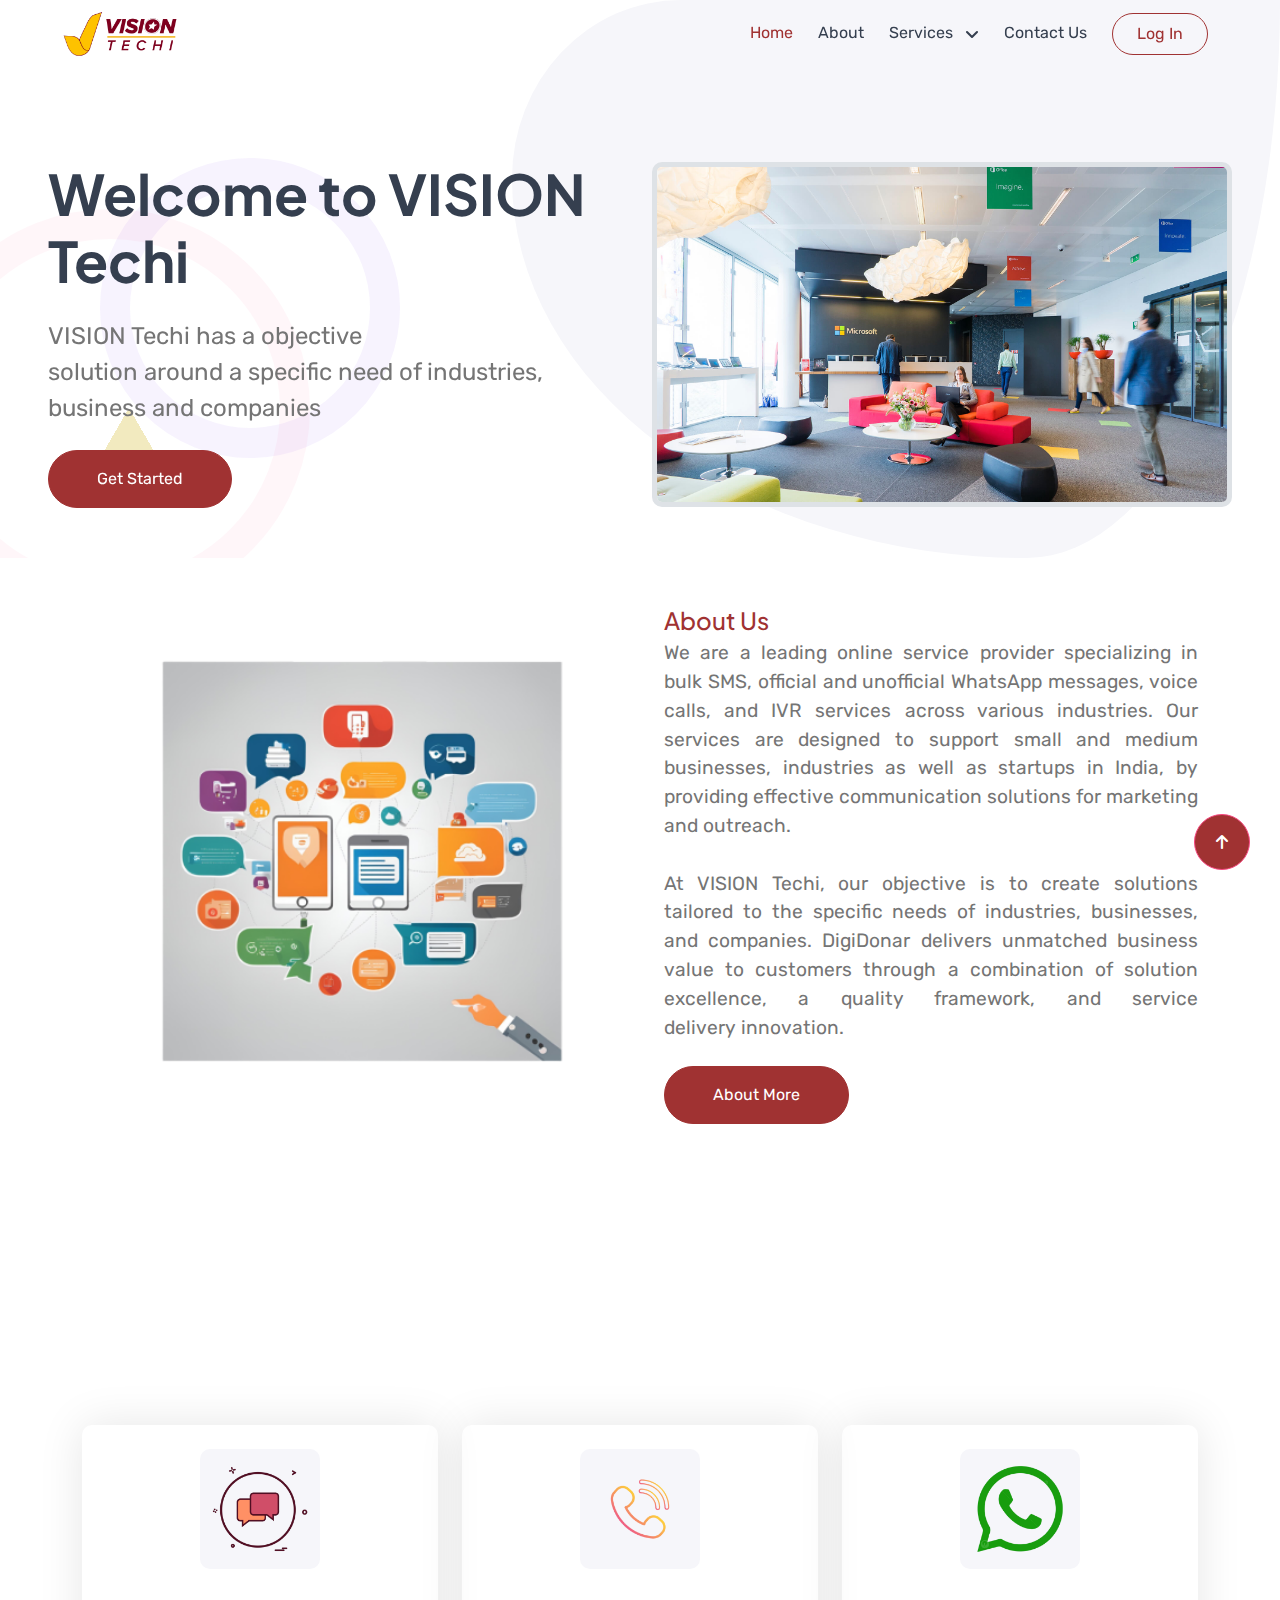
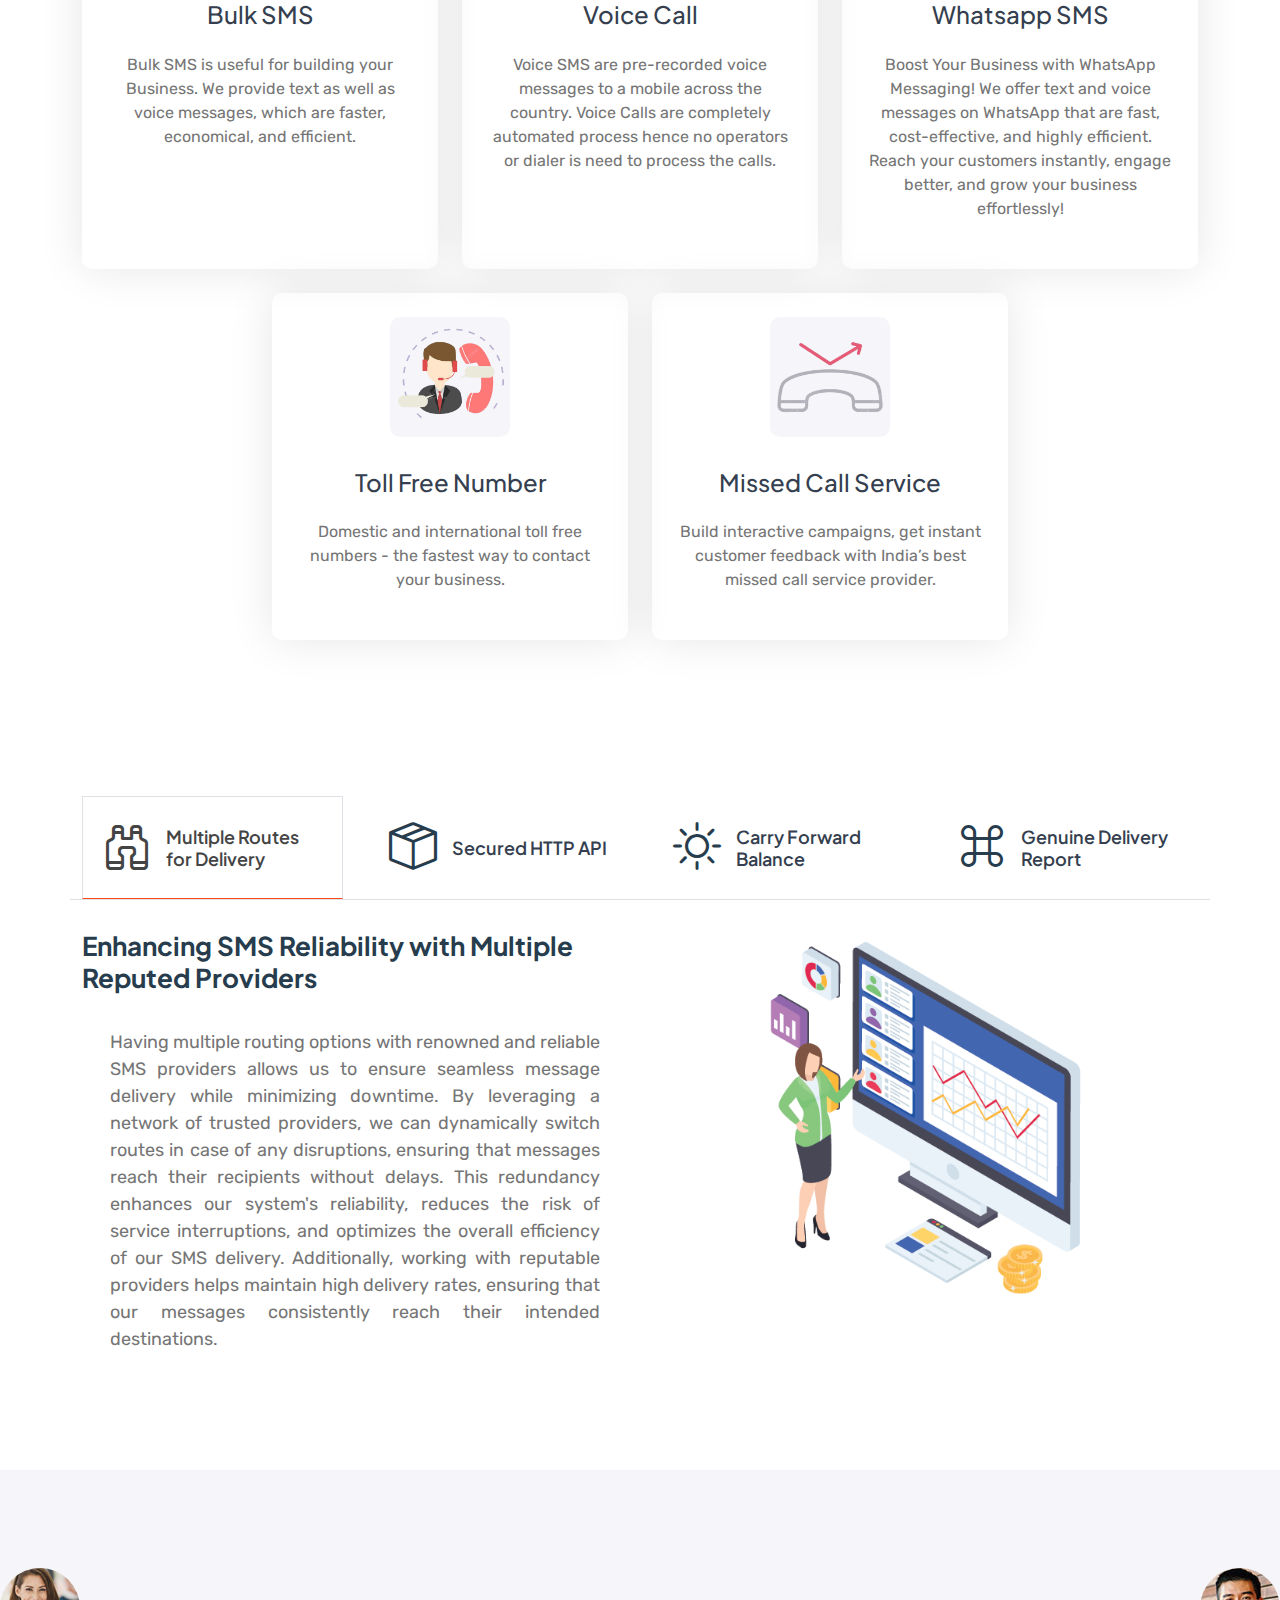
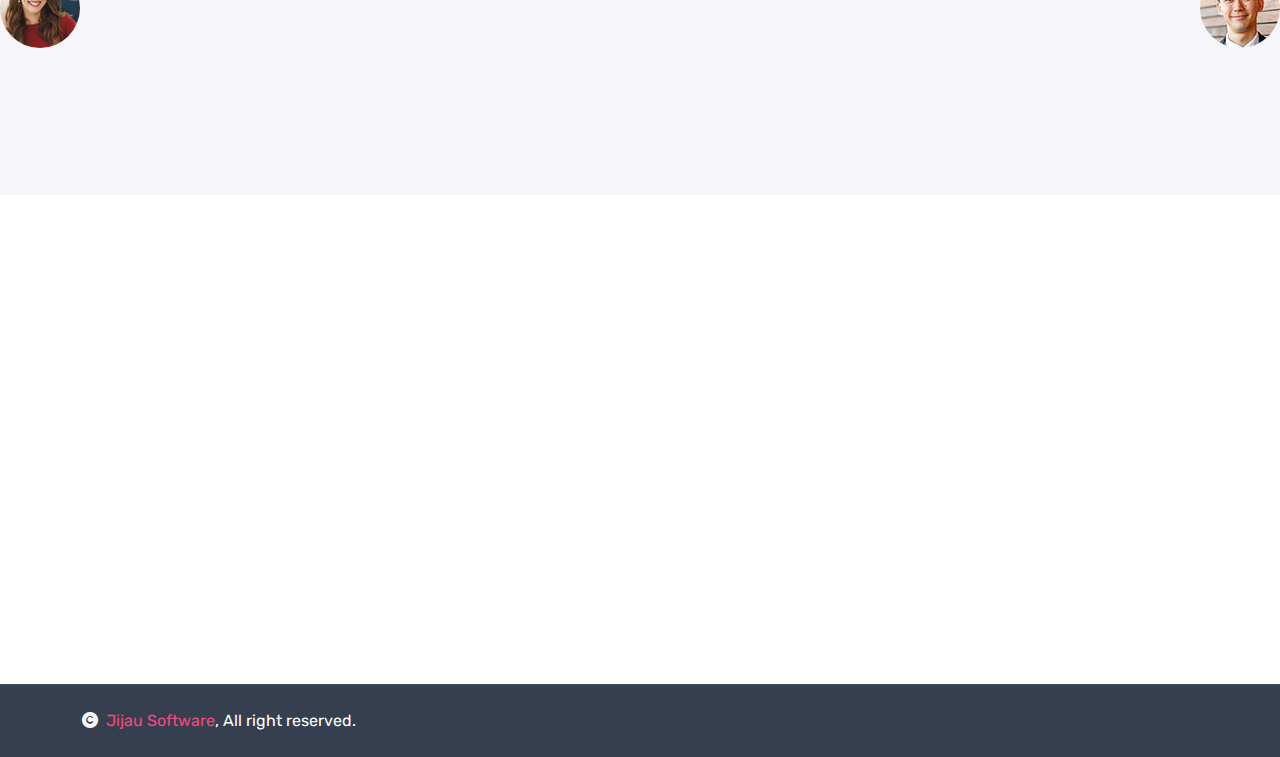
<file: index.html>
<!DOCTYPE html>
<html lang="en">

<head>
    <meta charset="utf-8">
    <title>VISION Techi </title>
    <meta content="width=device-width, initial-scale=1.0" name="viewport">
    <meta content="" name="keywords">
    <meta content="" name="description">

    <!-- Favicons -->
    <link href="./img/VISION TECHI LOGO.png" rel="icon">

    <!-- Google Web Fonts -->
    <link rel="preconnect" href="https://fonts.googleapis.com">
    <link rel="preconnect" href="https://fonts.gstatic.com" crossorigin>
    <link
        href="https://fonts.googleapis.com/css2?family=Plus+Jakarta+Sans:wght@500;600;700&family=Rubik:wght@400;500&display=swap"
        rel="stylesheet">

    <!-- Icon Font Stylesheet -->
    <link rel="stylesheet" href="https://cdnjs.cloudflare.com/ajax/libs/font-awesome/6.7.2/css/all.min.css" />
    <link href="https://cdn.jsdelivr.net/npm/bootstrap-icons@1.4.1/font/bootstrap-icons.css" rel="stylesheet">

    <!-- Libraries Stylesheet -->
    <link href="lib/animate/animate.min.css" rel="stylesheet">
    <link href="lib/owlcarousel/assets/owl.carousel.min.css" rel="stylesheet">
    <link href="lib/lightbox/css/lightbox.min.css" rel="stylesheet">


    <!-- Bootstrap 5 CSS -->
    <link href="css/bootstrap.min.css" rel="stylesheet">


    <!-- Template Stylesheet -->
    <link href="css/style.css" rel="stylesheet">
</head>

<body>

        <!-- Spinner Start -->
        <div id="spinner"
        class="show bg-white position-fixed translate-middle w-100 vh-100 top-50 start-50 d-flex align-items-center justify-content-center">
        <div class="spinner-border " style="width: 3rem; height: 3rem; color:#A03232;" role="status">
            <span class="sr-only">Loading...</span>
        </div>
    </div>
    <!-- Spinner End -->


    <!-- Navbar & Hero Start -->
    <div class="container-fluid header position-relative overflow-hidden p-0" id="header">
        <nav class="navbar navbar-expand-lg fixed-top navbar-light px-4 px-lg-5 py-3 py-lg-0">
            <a href="index.html" class="navbar-brand p-0">
                <img src="img/VISION TECHI LOGO.png" alt="Logo" style="width: 145px;">
            </a>
            <button class="navbar-toggler" type="button" data-bs-toggle="collapse" data-bs-target="#navbarCollapse">
                <span class="fa fa-bars "></span>
            </button>
            <div class="collapse navbar-collapse" id="navbarCollapse">
                <div class="navbar-nav ms-auto py-0">
                    <a href="index.html" class="nav-item nav-link active">Home</a>
                    <a href="about.html" class="nav-item nav-link">About</a>
                    <div class="nav-item dropdown">
                        <a class="nav-link dropdown-toggle" href="service.html" id="servicesDropdown" role="button"
                            aria-expanded="false" data-bs-toggle="dropdown" onclick="handleServiceClick(event)">
                            Services
                        </a>
                        <ul class="dropdown-menu" aria-labelledby="servicesDropdown">
                            <li class="dropdown-submenu">
                                <a class="dropdown-item dropdown-toggle" href="#" id="bulkSmsDropdown" role="button"
                                    data-bs-toggle="dropdown" aria-expanded="false">Bulk SMS</a>
                                <ul class="dropdown-menu-option">
                                    <li><a class="dropdown-item" href="transactional.html">Transactional SMS</a></li>
                                    <li><a class="dropdown-item" href="promotional.html">Promotional SMS</a></li>
                                </ul>
                            </li>
                        </ul>
                    </div>
                    <a href="contact.html" class="nav-item nav-link">Contact Us</a>
                </div>
                <a href="https://sms.visionhlt.com/" class="btn btn-light  rounded-pill text-primary py-2 px-4 me-4"
                    style="border-color: #A03232;">Log
                    In</a>
            </div>
        </nav>


        <!-- Hero Header Start -->
        <div id="heroCarousel" class="carousel slide hero-header overflow-hidden px-5 " data-bs-ride="carousel"
            data-bs-interval="3000">
            <div class="carousel-inner">
                <!-- Slide 1 -->
                <div class="carousel-item active">
                    <div class="row gy-5 align-items-center">
                        <div class="col-lg-6">
                            <h1 class="display-4 text-dark mb-4">Welcome to <span>VISION Techi</span></h1>
                            <p class="fs-4 mb-4">VISION Techi has a objective<br> solution
                                around a specific need of industries,<br>business and companies</p>
                            <a href="contact.html" class="btn btn-primary rounded-pill py-3 px-5 wow fadeInUp"
                                data-wow-delay="0.7s" style="border-color: #A03232;">Get
                                Started</a>
                        </div>
                        <div class="col-lg-6">
                            <img src="img/slide/slide-1.jpg" class="w-100 h-100 rounded-3 border border-5" alt="">
                        </div>
                    </div>
                </div>

                <!-- Slide 2 -->
                <div class="carousel-item">
                    <div class="row gy-5 align-items-center">
                        <div class="col-lg-6">
                            <h1 class="display-4 text-dark mb-4">Communication In Marketing</h1>
                            <p class="fs-4 mb-4">VISION Techi selects the right medium of<br>communication to
                                spreead your word in<br>terms of Marketing</p>
                            <a href="contact.html" class="btn btn-primary rounded-pill py-3 px-5 wow fadeInUp"
                                data-wow-delay="0.7s" style="border-color: #A03232;">Get
                                Started</a>
                        </div>
                        <div class="col-lg-6">
                            <img src="img/slide/slide-2.jpg" class="w-100 h-100 rounded-3 border border-5" alt="">
                        </div>
                    </div>
                </div>

                <!-- Slide 3 -->
                <div class="carousel-item">
                    <div class="row gy-5 align-items-center">
                        <div class="col-lg-6">
                            <h1 class="display-4 text-dark mb-4">Online Services</h1>
                            <p class="fs-4 mb-4">VISION Techi have spread our wings in<br>Online services to
                                faciliate all smal and<br>medium bussiness and startups in india</p>
                            <a href="contact.html" class="btn btn-primary rounded-pill py-3 px-5 wow fadeInUp"
                                data-wow-delay="0.7s" style="border-color: #A03232;">Get
                                Started</a>
                        </div>
                        <div class="col-lg-6">
                            <img src="img/slide/slide-3.jpg" class="w-100 h-100 rounded-3 border border-5" alt="">
                        </div>
                    </div>
                </div>
            </div>

            <!-- Carousel Controls -->
            <button class="carousel-control-prev" type="button" data-bs-target="#heroCarousel" data-bs-slide="prev">
                <!-- <span class="carousel-control-prev-icon" aria-hidden="true"></span> -->
            </button>
            <button class="carousel-control-next" type="button" data-bs-target="#heroCarousel" data-bs-slide="next">
                <!-- <span class="carousel-control-next-icon" aria-hidden="true"></span> -->
            </button>
        </div>
        <!-- Hero Header End -->
    </div>
    <!-- Navbar & Hero End -->


    <!-- About Start -->
    <div class="container-fluid overflow-hidden pt-5">
        <div class="container">
            <div class="row g-5">
                <div class="col-lg-6 wow fadeInUp" data-wow-delay="0.1s">
                    <div class="RotateMoveLeft">
                        <img src="img/about.png" alt="" class="about-img">
                    </div>
                </div>
                <div class="col-lg-6 wow fadeInUp about" data-wow-delay="0.3s">
                    <h4 class="mb-1" style="color: #A03232;">About Us</h4>
                    <p class="mb-4" style="text-align: justify; font-size: larger;">We are a leading online service
                        provider specializing in bulk SMS, official and unofficial
                        WhatsApp messages, voice calls, and IVR services across various industries. Our services are
                        designed to support small and medium businesses, industries as well as startups in India, by
                        providing effective communication solutions for marketing and outreach. <br><br>

                        At VISION Techi, our objective is to create solutions
                        tailored to the specific needs of industries, businesses, and companies. DigiDonar delivers
                        unmatched business value to customers through a combination of solution excellence, a quality
                        framework, and service delivery innovation.
                    </p>
                    <a href="about.html" class="btn btn-primary rounded-pill py-3 px-5"
                        style="border-color: #A03232;">About More</a>
                </div>
            </div>
        </div>
    </div>
    <!-- About End -->


    <!-- Service Start -->
    <div class="container-fluid service pb-5">
        <div class="container pb-5">
            <div class="text-center mx-auto my-5 wow fadeInUp" data-wow-delay="0.1s" style="max-width: 900px;">
                <h4 class="mb-1 " style="color: #A03232;">Our Service</h4>
                <h1 class="display-5 mb-4">What We Can Do For You</h1>
                <p class="mb-0">We are leading providers of bulk SMS and IVR services, empowering small and medium
                    businesses across India with innovative communication solutions. Through DigiDonar, we deliver
                    unmatched value with excellence and innovation.
                </p>
            </div>
            <div class="row g-4 justify-content-center d-flex">
                <div class="col-md-12 col-lg-6 col-xl-4 d-flex">
                    <div class="service-item text-center rounded p-4 h-100 w-100">
                        <div class="service-icon d-inline-block bg-light rounded p-4 mb-4 ">
                            <img src="./img/bulk sms.png" alt="">
                        </div>
                        <div class="service-content">
                            <h4 class="mb-4">Bulk SMS</h4>
                            <p class="mb-4">Bulk SMS is useful for building your Business. We provide text as well as
                                voice messages, which are faster, economical, and efficient.</p>
                        </div>
                    </div>
                </div>
                <div class="col-md-12 col-lg-6 col-xl-4 d-flex">
                    <div class="service-item text-center rounded p-4 h-100 w-100">
                        <div class="service-icon d-inline-block bg-light rounded p-4 mb-4">
                            <img src="./img/voice call.png" alt="">
                        </div>
                        <div class="service-content">
                            <h4 class="mb-4">Voice Call</h4>
                            <p class="mb-4">Voice SMS are pre-recorded voice messages to a mobile across the country.
                                Voice Calls are completely automated process hence no operators or dialer is need to
                                process the calls.</p>
                        </div>
                    </div>
                </div>

                <div class="col-md-12 col-lg-6 col-xl-4 d-flex">
                    <div class="service-item text-center rounded p-4 h-100 w-100">
                        <div class="service-icon d-inline-block bg-light rounded p-4 mb-4">
                            <img src="./img/whatsapp.png" alt="">
                        </div>
                        <div class="service-content">
                            <h4 class="mb-4">Whatsapp SMS</h4>
                            <p class="mb-4">Boost Your Business with WhatsApp Messaging!
                                We offer text and voice messages on WhatsApp that are fast, cost-effective, and highly
                                efficient. Reach your customers instantly, engage better, and grow your business
                                effortlessly!</p>
                        </div>
                    </div>
                </div>

                <div class="col-md-12 col-lg-6 col-xl-4 d-flex">
                    <div class="service-item text-center rounded p-4 h-100 w-100">
                        <div class="service-icon d-inline-block bg-light rounded p-4 mb-4">
                            <img src="./img/tollfree.png" alt="">
                        </div>
                        <div class="service-content">
                            <h4 class="mb-4">Toll Free Number</h4>
                            <p class="mb-4">Domestic and international toll free numbers - the fastest way to contact
                                your business.</p>
                        </div>
                    </div>
                </div>

                <div class="col-md-12 col-lg-6 col-xl-4 d-flex">
                    <div class="service-item text-center rounded p-4 h-100 w-100">
                        <div class="service-icon d-inline-block bg-light rounded p-4 mb-4">
                            <img src="./img/missedcall.png" alt="">
                        </div>
                        <div class="service-content">
                            <h4 class="mb-4">Missed Call Service</h4>
                            <p class="mb-4">Build interactive campaigns, get instant customer feedback with India’s best
                                missed call service provider.</p>
                        </div>
                    </div>
                </div>
            </div>

        </div>
    </div>
    <!-- Service End -->
    <section id="features" class="features section">

        <div class="container">

            <ul class="nav nav-tabs row  d-flex" data-aos="fade-up" data-aos-delay="100">
                <li class="nav-item col-3">
                    <a class="nav-link active show" data-bs-toggle="tab" data-bs-target="#features-tab-1">
                        <i class="bi bi-binoculars"></i>
                        <h4 class="d-none d-lg-block">Multiple Routes for Delivery</h4>
                    </a>
                </li>
                <li class="nav-item col-3">
                    <a class="nav-link" data-bs-toggle="tab" data-bs-target="#features-tab-2">
                        <i class="bi bi-box-seam"></i>
                        <h4 class="d-none d-lg-block">Secured HTTP API</h4>
                    </a>
                </li>
                <li class="nav-item col-3">
                    <a class="nav-link" data-bs-toggle="tab" data-bs-target="#features-tab-3">
                        <i class="bi bi-brightness-high"></i>
                        <h4 class="d-none d-lg-block">Carry Forward Balance</h4>
                    </a>
                </li>
                <li class="nav-item col-3">
                    <a class="nav-link" data-bs-toggle="tab" data-bs-target="#features-tab-4">
                        <i class="bi bi-command"></i>
                        <h4 class="d-none d-lg-block">Genuine Delivery Report</h4>
                    </a>
                </li>
            </ul><!-- End Tab Nav -->

            <div class="tab-content" data-aos="fade-up" data-aos-delay="200">

                <div class="tab-pane fade active show" id="features-tab-1">
                    <div class="row">
                        <div class="col-lg-6 order-2 order-lg-1 features-text mt-lg-0">
                            <h3>Enhancing SMS Reliability with Multiple Reputed Providers</h3>
                            <p style="text-align: justify;    padding: 28px;
    font-size: large;">
                                Having multiple routing options with renowned and reliable SMS providers allows us to
                                ensure seamless message delivery while minimizing downtime. By leveraging a network of
                                trusted providers, we can dynamically switch routes in case of any disruptions, ensuring
                                that messages reach their recipients without delays. This redundancy enhances our
                                system's reliability, reduces the risk of service interruptions, and optimizes the
                                overall efficiency of our SMS delivery. Additionally, working with reputable providers
                                helps maintain high delivery rates, ensuring that our messages consistently reach their
                                intended destinations.
                            </p>
                        </div>
                        <div class="col-lg-6 order-1 order-lg-2 text-center">
                            <img src="./img/features-1.png" alt="" style="height: 78%;">
                        </div>
                    </div>
                </div><!-- End Tab Content Item -->

                <div class="tab-pane fade" id="features-tab-2">
                    <div class="row">
                        <div class="col-lg-6 order-2 order-lg-1 mt-lg-0 features-text">
                            <h3>Secure & Reliable SMS Integration via Our HTTP API</h3>
                            <p style="text-align: justify;     padding: 28px;
    font-size: large;">
                                Our secured HTTP API enables effortless integration with your website or application,
                                allowing you to send SMS messages to your customers quickly and efficiently. Designed
                                for reliability and security, our API ensures end-to-end encryption, safeguarding your
                                data while maintaining high delivery rates. Whether you need to send transactional
                                updates, promotional messages, or alerts, our robust API provides a seamless solution
                                that integrates smoothly with your existing systems. With easy-to-use documentation and
                                developer-friendly features, you can streamline your communication process and enhance
                                customer engagement effortlessly.
                            </p>
                        </div>
                        <div class="col-lg-6 order-1 order-lg-2 text-center features-img">
                            <img src="./img/features-img.avif" alt="">
                        </div>
                    </div>
                </div><!-- End Tab Content Item -->

                <div class="tab-pane fade" id="features-tab-3">
                    <div class="row">
                        <div class="col-lg-6 order-2 order-lg-1 features-text mt-lg-0">
                            <h3>Carry Forward Unused SMS Credits & Maximize Your Benefits</h3>
                            <p style="text-align: justify; padding: 28px;font-size: large;">
                                We understand the importance of flexibility when it comes to your SMS usage. That’s why
                                any unused SMS credits from your account can be seamlessly carried forward into the new
                                calendar year. This ensures that you get the full value of your purchase without
                                worrying about losing credits due to expiration. Whether your business experiences
                                seasonal fluctuations or varying messaging needs, our rollover feature allows you to
                                optimize your SMS usage efficiently. With this benefit, you can plan your communication
                                strategies with confidence, knowing that your credits remain available for future use.
                            </p>
                        </div>
                        <div class="col-lg-6 order-1 order-lg-2 text-center">
                            <img src="./img/features-3.png" alt="" style="height: 78%;">
                        </div>
                    </div>
                </div><!-- End Tab Content Item -->

                <div class="tab-pane fade" id="features-tab-4">
                    <div class="row">
                        <div class="col-lg-6 order-2 order-lg-1 features-text mt-lg-0">
                            <h3>Authentic Delivery Reports with Multi-Operator Support</h3>
                            <p style="text-align: justify;    padding: 28px;
    font-size: large;">
                                We work with multiple telecom operators to ensure your messages are delivered quickly
                                and reliably. By partnering with trusted providers, we offer accurate and genuine
                                delivery reports, so you always know the status of your SMS campaigns. This approach
                                improves reliability, reduces the chances of failed deliveries, and helps your messages
                                reach the right people on time. With real-time tracking and clear insights, you can
                                easily monitor performance and make informed decisions to improve your communication.
                            </p>
                        </div>
                        <div class="col-lg-6 order-1 order-lg-2 text-center">
                            <img src="./img/features-4.png" alt="" style="height: 78%;">
                        </div>
                    </div>
                </div><!-- End Tab Content Item -->
            </div>
        </div>
    </section>
    <!-- End Features Section -->

    <!-- Blog Start -->
    <!-- <div class="container-fluid blog py-5">
        <div class="container py-5">
            <div class="text-center mx-auto mb-5 wow fadeInUp" data-wow-delay="0.1s" style="max-width: 900px;">
                <h4 class="text-primary">Our Blog</h4>
                <h1 class="display-5 mb-4">Join Us For New Blog</h1>
                <p class="mb-0">Dolor sit amet consectetur, adipisicing elit. Ipsam, beatae maxime. Vel animi eveniet
                    doloremque reiciendis soluta iste provident non rerum illum perferendis earum est architecto dolores
                    vitae quia vero quod incidunt culpa corporis, porro doloribus. Voluptates nemo doloremque cum.
                </p>
            </div>
            <div class="row g-4 justify-content-center">
                <div class="col-md-6 col-lg-4 col-xl-3 wow fadeInUp" data-wow-delay="0.1s">
                    <div class="blog-item">
                        <div class="blog-img">
                            <img src="img/blog-1.png" class="img-fluid w-100" alt="">
                            <div class="blog-info">
                                <span><i class="fa fa-clock"></i> Dec 01.2024</span>
                                <div class="d-flex">
                                    <span class="me-3"> 3 <i class="fa fa-heart"></i></span>
                                    <a href="#" class="text-white">0 <i class="fa fa-comment"></i></a>
                                </div>
                            </div>
                        </div>
                        <div class="blog-content text-dark border p-4 ">
                            <h5 class="mb-4">Dolor, sit amet consectetur adipisicing</h5>
                            <p class="mb-4">Lorem ipsum dolor sit amet consectur adip sed eiusmod amet consectur adip.
                            </p>
                            <a class="btn btn-light rounded-pill py-2 px-4" href="#">Read More</a>
                        </div>
                    </div>
                </div>
                <div class="col-md-6 col-lg-4 col-xl-3 wow fadeInUp" data-wow-delay="0.3s">
                    <div class="blog-item">
                        <div class="blog-img">
                            <img src="img/blog-2.png" class="img-fluid w-100" alt="">
                            <div class="blog-info">
                                <span><i class="fa fa-clock"></i> Dec 01.2024</span>
                                <div class="d-flex">
                                    <span class="me-3"> 3 <i class="fa fa-heart"></i></span>
                                    <a href="#" class="text-white">0 <i class="fa fa-comment"></i></a>
                                </div>
                            </div>
                        </div>
                        <div class="blog-content text-dark border p-4 ">
                            <h5 class="mb-4">Dolor, sit amet consectetur adipisicing</h5>
                            <p class="mb-4">Lorem ipsum dolor sit amet consectur adip sed eiusmod amet consectur adip.
                            </p>
                            <a class="btn btn-light rounded-pill py-2 px-4" href="#">Read More</a>
                        </div>
                    </div>
                </div>
                <div class="col-md-6 col-lg-4 col-xl-3 wow fadeInUp" data-wow-delay="0.5s">
                    <div class="blog-item">
                        <div class="blog-img">
                            <img src="img/blog-3.png" class="img-fluid w-100" alt="">
                            <div class="blog-info">
                                <span><i class="fa fa-clock"></i> Dec 01.2024</span>
                                <div class="d-flex">
                                    <span class="me-3"> 3 <i class="fa fa-heart"></i></span>
                                    <a href="#" class="text-white">0 <i class="fa fa-comment"></i></a>
                                </div>
                            </div>
                        </div>
                        <div class="blog-content text-dark border p-4 ">
                            <h5 class="mb-4">Dolor, sit amet consectetur adipisicing</h5>
                            <p class="mb-4">Lorem ipsum dolor sit amet consectur adip sed eiusmod amet consectur adip.
                            </p>
                            <a class="btn btn-light rounded-pill py-2 px-4" href="#">Read More</a>
                        </div>
                    </div>
                </div>
                <div class="col-md-6 col-lg-4 col-xl-3 wow fadeInUp" data-wow-delay="0.7s">
                    <div class="blog-item">
                        <div class="blog-img">
                            <img src="img/blog-4.png" class="img-fluid w-100" alt="">
                            <div class="blog-info">
                                <span><i class="fa fa-clock"></i> Dec 01.2024</span>
                                <div class="d-flex">
                                    <span class="me-3"> 3 <i class="fa fa-heart"></i></span>
                                    <a href="#" class="text-white">0 <i class="fa fa-comment"></i></a>
                                </div>
                            </div>
                        </div>
                        <div class="blog-content text-dark border p-4 ">
                            <h5 class="mb-4">Dolor, sit amet consectetur adipisicing</h5>
                            <p class="mb-4">Lorem ipsum dolor sit amet consectur adip sed eiusmod amet consectur adip.
                            </p>
                            <a class="btn btn-light rounded-pill py-2 px-4" href="#">Read More</a>
                        </div>
                    </div>
                </div>
            </div>
        </div>
    </div> -->
    <!-- Blog End -->


    <!-- Testimonial Start -->
    <div class="container-fluid testimonial" style="margin-bottom: 40px;
    padding-bottom: 8%;">
        <div class="container mt-5" >
            <div class="text-center mx-auto mt-5 wow fadeInUp" data-wow-delay="0.1s" style="max-width: 900px;">
                <h4 style="color: #A03232;">Testimonial</h4>
                <h1 class="display-5">What Our Client Say About Us</h1>
                <p class="mb-0">Dolor sit amet consectetur, adipisicing elit. Ipsam, beatae maxime. Vel animi eveniet
                    doloremque reiciendis soluta iste provident non rerum illum perferendis earum est architecto dolores
                    vitae quia vero quod incidunt culpa corporis, porro doloribus. Voluptates nemo doloremque cum.
                </p>
            </div>
            <div class="testimonial-carousel owl-carousel wow zoomInDown" data-wow-delay="0.2s">
                <div class="testimonial-item" data-dot="<img class='img-fluid' src='img/testimonial-img-1.jpg' alt=''>">
                    <div class="testimonial-inner text-center p-5">
                        <div class="d-flex align-items-center justify-content-center mb-4">
                            <div class="testimonial-inner-img border border-primary border-3 me-4"
                                style="width: 100px; height: 100px; border-radius: 50%;">
                                <img src="img/testimonial-img-1.jpg" class="img-fluid rounded-circle" alt="">
                            </div>
                            <div>
                                <h5 class="mb-2">John Abraham</h5>
                                <p class="mb-0">New York, USA</p>
                            </div>
                        </div>
                        <p class="fs-7">Lorem ipsum dolor, sit amet consectetur adipisicing elit. Asperiores nemo
                            facilis tempora esse explicabo sed! Dignissimos quia ullam pariatur blanditiis sed
                            voluptatum. Totam aut quidem laudantium tempora. Minima, saepe earum!
                        </p>
                        <div class="text-center">
                            <div class="d-flex justify-content-center">
                                <i class="fas fa-star text-primary"></i>
                                <i class="fas fa-star text-primary"></i>
                                <i class="fas fa-star text-primary"></i>
                                <i class="fas fa-star text-primary"></i>
                                <i class="fas fa-star text-primary"></i>
                            </div>
                        </div>
                    </div>
                </div>
            </div>
        </div>
    </div>
    <!-- Testimonial End -->


    <!-- Footer Start -->
    <div class="container-fluid footer  wow fadeIn" data-wow-delay="0.2s">
        <div class="container py-5">
            <div class="row g-5">
                <!-- Company & Quick Links -->
                <div class="col-md-4">
                    <div class="footer-item d-flex flex-column mt-4">
                        <h4 class="mb-4 text-dark">Quick Links</h4>
                        <a href="about.html">About Us</a>
                        <a href="contact.html">Contact Us</a>
                        <a href="">Privacy Policy</a>
                        <a href="">Terms & Conditions</a>
                        <a href="about.html">Our Team</a>
                    </div>
                </div>

                <!-- Services -->
                <div class="col-md-4">
                    <div class="footer-item d-flex flex-column">
                        <h4 class="mb-4 text-dark">Services</h4>
                        <a href="service.html">All Services</a>
                        <a href="">Bulk SMS</a>
                        <a href="">Voice Call</a>
                        <a href="">WhatsApp SMS</a>
                        <a href="">Toll-Free Number</a>
                        <a href="">Missed Call Service</a>
                    </div>
                </div>

                <!-- Contact Info & Social Media -->
                <div class="col-md-4">
                    <div class="footer-item d-flex flex-column">
                        <h4 class="mb-4 text-dark">Contact Info</h4>
                        <p><i class="fa fa-map-marker-alt me-2"></i> Office-403, 4th Floor, Kirdat Park, Near Landmark
                            Tower, Karanje Turf, Satara, MH 415002</p>
                        <p><i class="fas fa-envelope me-2"></i> pranita@visionhlt.com</p>
                        <p><i class="fas fa-phone me-2"></i> +91 96657 38008</p>
                    </div>
                    <div class="footer-item footerr">
                        <h4 class="mb-3 text-dark">Follow Us</h4>
                        <div class="d-flex footeer">
                            <a class="btn btn-primary btn-square rounded-circle mx-1" style="border-color: #A03232;"
                                href="https://www.facebook.com/profile.php?id=61565020565112"><i
                                    class="fab fa-facebook-f"></i></a>
                            <a class="btn btn-primary btn-square rounded-circle mx-1" style="border-color: #A03232;" href=""><i
                                    class="fab fa-twitter"></i></a>
                            <a class="btn btn-primary btn-square rounded-circle mx-1" style="border-color: #A03232;" href=""><i
                                    class="fab fa-instagram"></i></a>
                            <a class="btn btn-primary btn-square rounded-circle mx-1" style="border-color: #A03232;" href=""><i
                                    class="fab fa-linkedin-in"></i></a>
                        </div>
                    </div>
                </div>
            </div>
        </div>
    </div>

    <!-- Footer End -->


    <!-- Copyright Start -->
    <div class="container-fluid copyright py-4">
        <div class="container">
            <div class="row g-4 align-items-center">
                <div class="col-md-6 text-center text-md-start mb-md-0">
                    <span class="text-white"><a href="#"><i class="fas fa-copyright text-light me-2"></i>Jijau
                            Software</a>,
                        All right reserved.</span>
                </div>
            </div>
        </div>
    </div>
    <!-- Copyright End -->


    <!-- Back to Top -->
    <a href="#" class="btn btn-primary btn-lg-square back-to-top"><i class="fa fa-arrow-up"></i></a>


    <!-- JavaScript Libraries -->
    <script src="https://ajax.googleapis.com/ajax/libs/jquery/3.6.4/jquery.min.js"></script>
    <script src="https://cdn.jsdelivr.net/npm/bootstrap@5.0.0/dist/js/bootstrap.bundle.min.js"></script>


    <script src="lib/wow/wow.min.js"></script>
    <script src="lib/easing/easing.min.js"></script>
    <script src="lib/waypoints/waypoints.min.js"></script>
    <script src="lib/counterup/counterup.min.js"></script>
    <script src="lib/owlcarousel/owl.carousel.min.js"></script>
    <script src="lib/lightbox/js/lightbox.min.js"></script>


    <!-- Template Javascript -->
    <script src="js/main.js"></script>
</body>

</html>
</file>
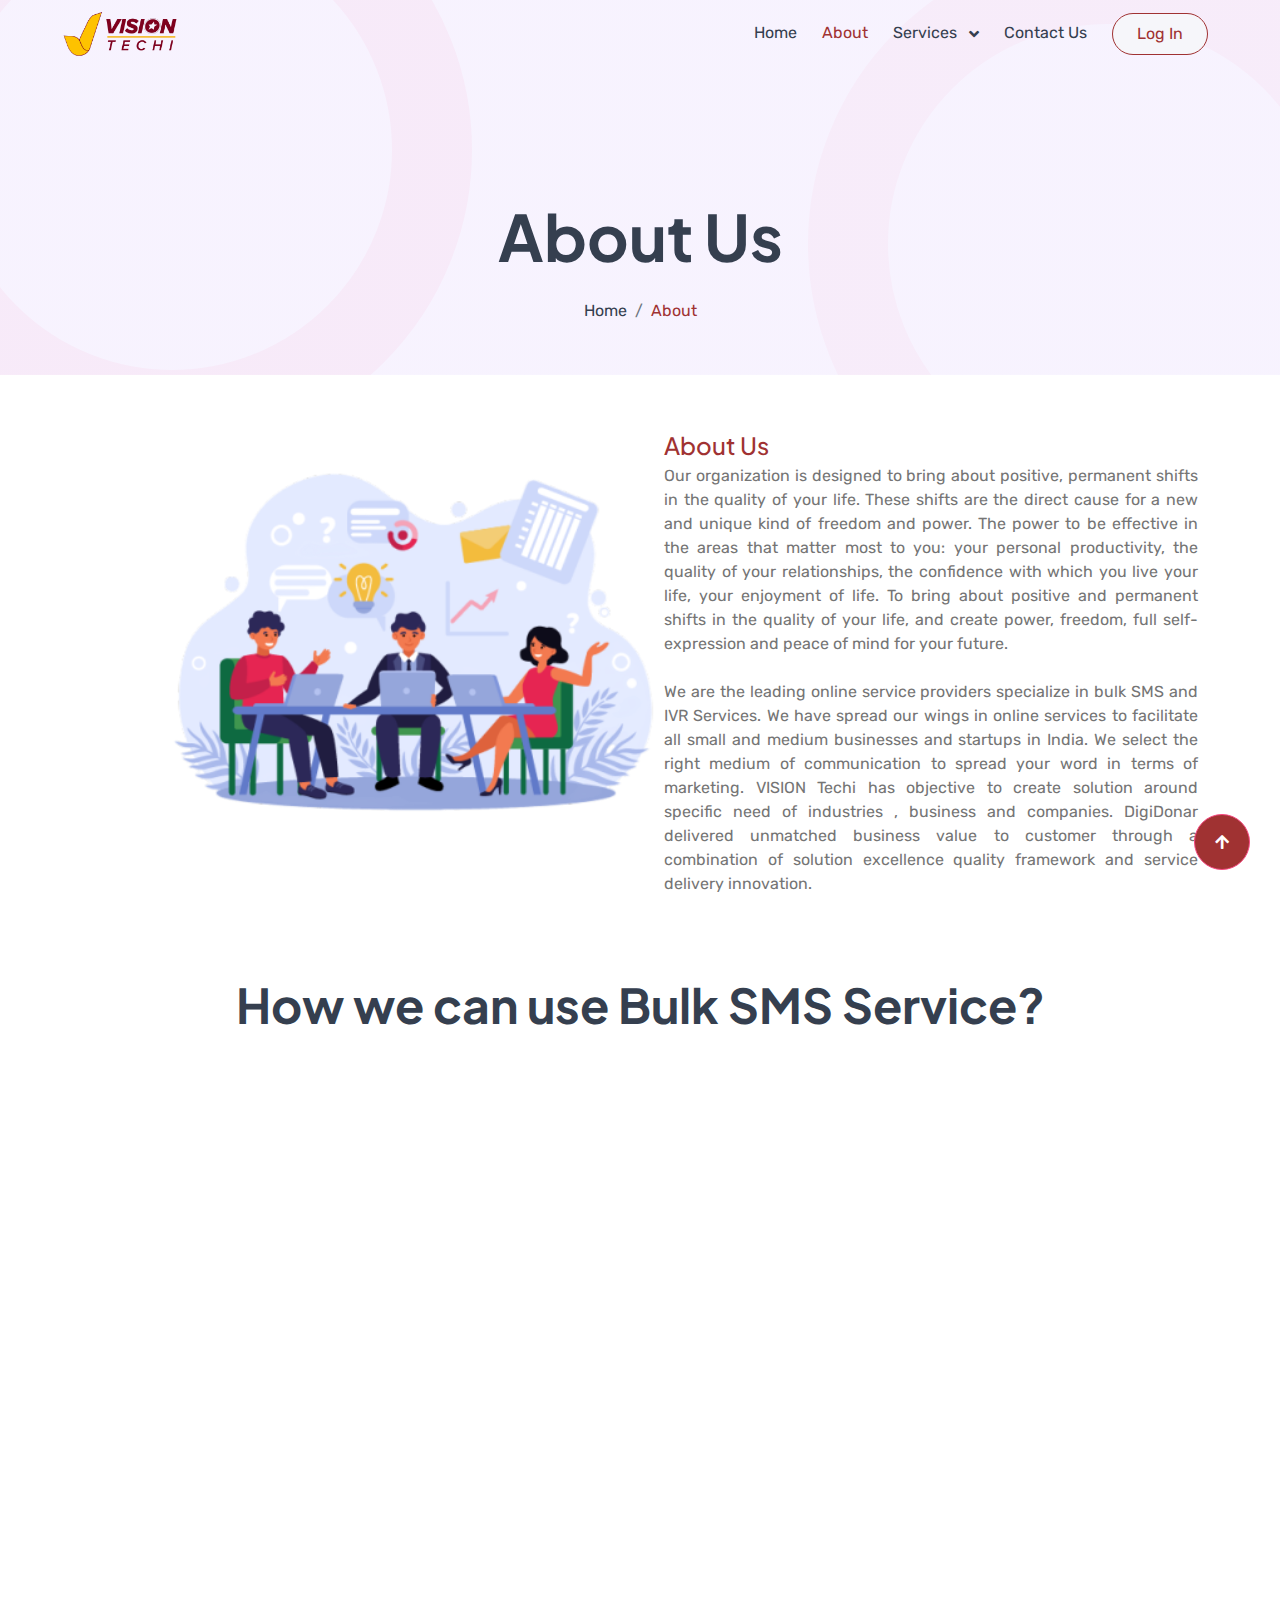
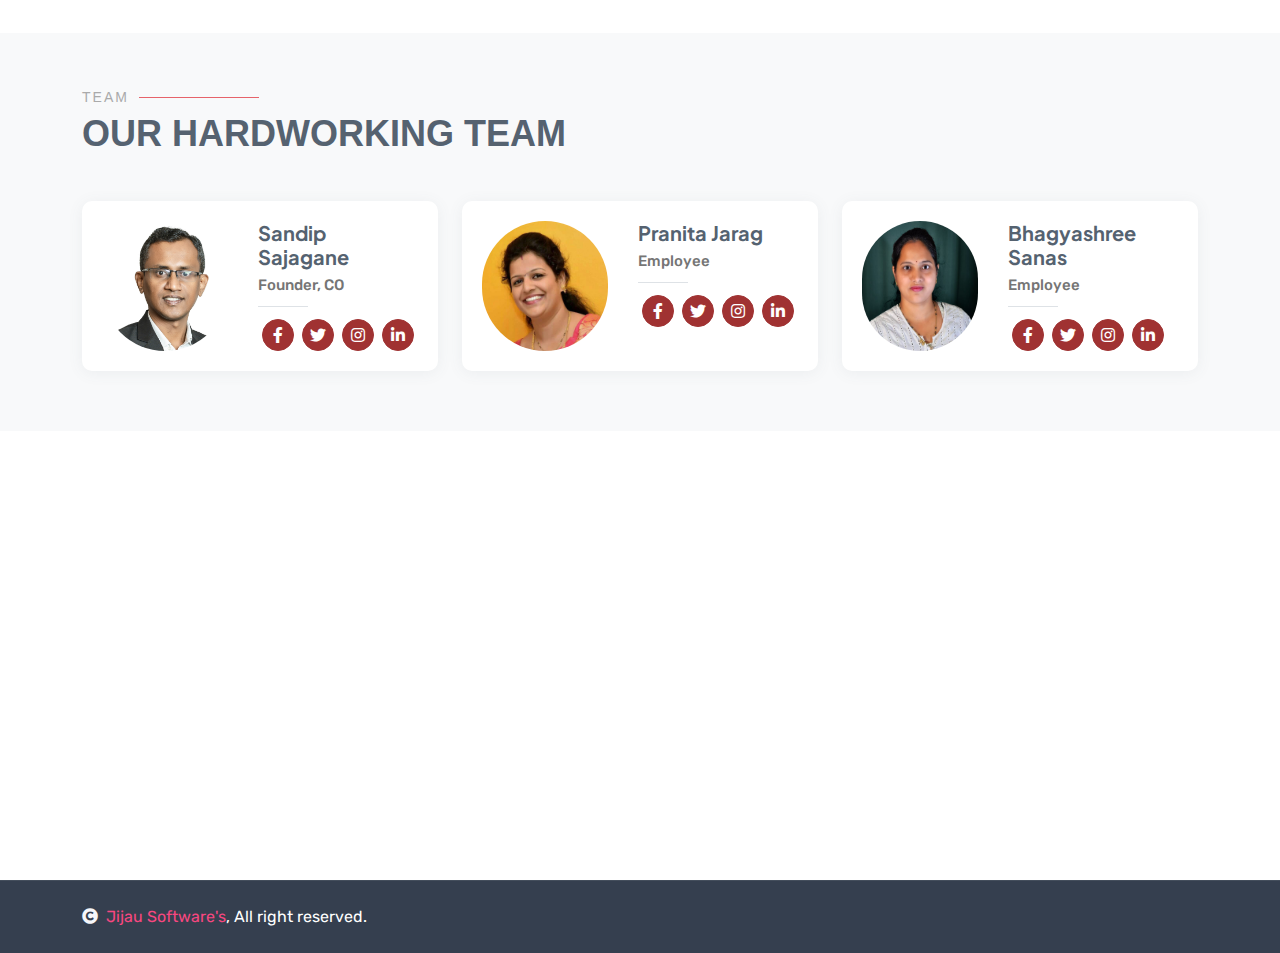
<file: about.html>
<!DOCTYPE html>
<html lang="en">

<head>
    <meta charset="utf-8">
    <title>VISION Techi</title>
    <meta content="width=device-width, initial-scale=1.0" name="viewport">
    <meta content="" name="keywords">
    <meta content="" name="description">

    <!-- Favicons -->
    <link href="./img/VISION TECHI LOGO.png" rel="icon">

    <!-- Google Web Fonts -->
    <link rel="preconnect" href="https://fonts.googleapis.com">
    <link rel="preconnect" href="https://fonts.gstatic.com" crossorigin>
    <link
        href="https://fonts.googleapis.com/css2?family=Plus+Jakarta+Sans:wght@500;600;700&family=Rubik:wght@400;500&display=swap"
        rel="stylesheet">


    <!-- Icon Font Stylesheet -->
    <link rel="stylesheet" href="https://use.fontawesome.com/releases/v5.15.4/css/all.css" />
    <link href="https://cdn.jsdelivr.net/npm/bootstrap-icons@1.4.1/font/bootstrap-icons.css" rel="stylesheet">

    <!-- Libraries Stylesheet -->
    <link href="lib/animate/animate.min.css" rel="stylesheet">
    <link href="lib/owlcarousel/assets/owl.carousel.min.css" rel="stylesheet">
    <link href="lib/lightbox/css/lightbox.min.css" rel="stylesheet">


    <!-- Customized Bootstrap Stylesheet -->
    <link href="css/bootstrap.min.css" rel="stylesheet">

    <!-- Template Stylesheet -->
    <link href="css/style.css" rel="stylesheet">
</head>

<body>

    <!-- Spinner Start -->
    <div id="spinner"
        class="show bg-white position-fixed translate-middle w-100 vh-100 top-50 start-50 d-flex align-items-center justify-content-center">
        <div class="spinner-border " style="width: 3rem; height: 3rem; color:#A03232;" role="status">
            <span class="sr-only">Loading...</span>
        </div>
    </div>
    <!-- Spinner End -->


    <!-- Navbar & Hero Start -->
    <div class="container-fluid p-0">
        <nav class="navbar navbar-expand-lg fixed-top navbar-light px-4 px-lg-5 py-3 py-lg-0">
            <a href="index.html" class="navbar-brand p-0">
                <img src="img/VISION TECHI LOGO.png" alt="Logo" style="width: 145px;">
            </a>
            <button class="navbar-toggler" type="button" data-bs-toggle="collapse" data-bs-target="#navbarCollapse">
                <span class="fa fa-bars "></span>
            </button>
            <div class="collapse navbar-collapse" id="navbarCollapse">
                <div class="navbar-nav ms-auto py-0">
                    <a href="index.html" class="nav-item nav-link">Home</a>
                    <a href="about.html" class="nav-item nav-link active">About</a>
                    <div class="nav-item dropdown">
                        <a class="nav-link dropdown-toggle" href="service.html" id="servicesDropdown" role="button"
                            aria-expanded="false" data-bs-toggle="dropdown" onclick="handleServiceClick(event)">
                            Services
                        </a>
                        <ul class="dropdown-menu" aria-labelledby="servicesDropdown">
                            <li class="dropdown-submenu">
                                <a class="dropdown-item dropdown-toggle" href="#" id="bulkSmsDropdown" role="button"
                                    data-bs-toggle="dropdown" aria-expanded="false">Bulk SMS</a>
                                <ul class="dropdown-menu-option">
                                    <li><a class="dropdown-item" href="transactional.html">Transactional SMS</a></li>
                                    <li><a class="dropdown-item" href="promotional.html">Promotional SMS</a></li>
                                </ul>
                            </li>
                        </ul>
                    </div>
                    <a href="contact.html" class="nav-item nav-link">Contact Us</a>
                </div>
                <a href="https://sms.visionhlt.com/" class="btn btn-light  rounded-pill text-primary py-2 px-4 me-4"
                    style="border-color: #A03232;">Log
                    In</a>
            </div>
        </nav>
    </div>
    <!-- Navbar & Hero End -->


    <!-- Header Start -->
    <div class="container-fluid bg-breadcrumb">
        <ul class="breadcrumb-animation">
            <li></li>
            <li></li>
            <li></li>
            <li></li>
            <li></li>
            <li></li>
            <li></li>
            <li></li>
            <li></li>
            <li></li>
        </ul>
        <div class="container text-center py-5" style="max-width: 900px;">
            <h3 class="display-3 mb-4 wow fadeInDown" data-wow-delay="0.1s">About Us</h1>
                <ol class="breadcrumb justify-content-center mb-0 wow fadeInDown" data-wow-delay="0.3s">
                    <li class="breadcrumb-item"><a href="index.html">Home</a></li>
                    <li class="breadcrumb-item active " style="color: #A03232;">About</li>
                </ol>
        </div>
    </div>
    <!-- Header End -->


    <!-- About Start -->
    <div class="container-fluid overflow-hidden pb-5 mt-5">
        <div class="container py-2">
            <div class="row g-5">
                <div class="col-lg-6 wow fadeInUp" data-wow-delay="0.1s">
                    <div class="RotateMoveLeft">
                        <img src="img/about 1.png" alt="">
                    </div>
                </div>
                <div class="col-lg-6 wow fadeInUp" data-wow-delay="0.3s">
                    <h4 class="mb-1" style="color: #A03232;">About Us</h4>
                    <p class="mb-4" style="text-align: justify;">
                        Our organization is designed to bring about positive, permanent shifts in the quality of your
                        life. These shifts are the direct cause for a new and unique kind of freedom and power. The
                        power to be effective in the areas that matter most to you: your personal productivity, the
                        quality of your relationships, the confidence with which you live your life, your enjoyment of
                        life. To bring about positive and permanent shifts in the quality of your life, and create
                        power, freedom, full self-expression and peace of mind for your future.
                    </p>
                    <p class="mb-4" style="text-align: justify;">We are the leading online service providers specialize
                        in bulk SMS and IVR Services.
                        We have spread our wings in online services to facilitate all small and medium businesses and
                        startups in India. We select the right medium of communication to spread your word in terms of
                        marketing. VISION Techi has objective to create solution around specific need of industries ,
                        business and companies. DigiDonar delivered unmatched business value to customer through a
                        combination of solution excellence quality framework and service delivery innovation.
                    </p>
                </div>
            </div>
        </div>

        <div class="container py-5">
            <div class="row g-5">
                <h1 class="display-5 mb-4 text-center">How we can use Bulk SMS Service?</h1>
                <div class="col-lg-4 wow fadeInUp" data-wow-delay="0.3s">
                    <div>
                        <h5>
                            <b>OTP SMS For Verification</b>

                        </h5>
                        <p style="text-align:justify">Verify user identity with instant OTP verification with our Bulk
                            SMS API.</p>
                    </div><br><br>
                    <div>
                        <h5><b>Update Your Retailer Chain</b></h5>
                        <p style="text-align:justify">
                            Send regular updates in pricing to your retailers to engage and increase conversion

                        </p>
                    </div><br /><br>
                    <div>
                        <h5><b>E-commerce SMS</b></h5>
                        <p style="text-align:justify">Send updates to your customer for their order like order
                            confirmation, order delivery, return confirmations.</p>
                    </div>
                </div>
                <div class="col-lg-4 wow fadeInUp" data-wow-delay="0.1s">
                    <div class="RotateMoveLeft">
                        <img src="img/promotional-img (1).png" class=" bulk" style="margin-top: -6%;" alt="">
                    </div>
                </div>
                <div class="col-lg-4 wow fadeInUp" data-wow-delay="0.3s">
                    <div>
                        <h5>
                            <b>Booking Information</b>

                        </h5>
                        <p style="text-align:justify">Send booking information sms for gas, business event, air/rail/bus
                            ticket, and doctor appointments.</p>
                    </div><br /><br>
                    <div>
                        <h5><b>Critical Financial Information</b></h5>
                        <p style="text-align:justify">
                            Update your client instantly for critical information like payment transfers, credited,
                            debited etc.
                        </p>
                    </div><br /> <br>
                    <div>
                        <h5><b>Educational SMS</b></h5>
                        <p style="text-align:ju">Inform students and parents for attendance, fees and other notices.</p>
                    </div>
                </div>
            </div>
        </div>
    </div>
    <!-- About End -->

    <!-- Our Team -->
    <section id="team" class="team section-bg">
        <div class="container">
            <div class="section-title">
                <h2>Team</h2>
                <p>Our Hardworking Team</p>
            </div>
    
            <div class="row">
                <!-- First Member -->
                <div class="col-lg-4">
                    <div class="member d-flex align-items-start">
                        <div class="pic"><img src="./img/team/founder co.jpg" alt="" class="img-fluid"></div>
                        <div class="member-info">
                            <h4>Sandip Sajagane</h4>
                            <span>Founder, CO</span>
                            <div class="social">
                                <a class="btn btn-primary btn-square rounded-circle mx-1" href="" style="border-color: #A03232;"><i class="fab fa-facebook-f"></i></a>
                                <a class="btn btn-primary btn-square rounded-circle mx-1" href="" style="border-color: #A03232;"><i class="fab fa-twitter"></i></a>
                                <a class="btn btn-primary btn-square rounded-circle mx-1" href="" style="border-color: #A03232;"><i class="fab fa-instagram"></i></a>
                                <a class="btn btn-primary btn-square rounded-circle mx-1" href="" style="border-color: #A03232;"><i class="fab fa-linkedin-in"></i></a>
                            </div>
                        </div>
                    </div>
                </div>
    
                <!-- Second Member -->
                <div class="col-lg-4 mt-4 mt-lg-0">
                    <div class="member d-flex align-items-start">
                        <div class="pic"><img src="./img/team/employee1.jpg" class="img-fluid" alt=""></div>
                        <div class="member-info">
                            <h4>Pranita Jarag</h4>
                            <span>Employee</span>
                            <div class="social">
                                <a class="btn btn-primary btn-square rounded-circle mx-1" href="" style="border-color: #A03232;"><i class="fab fa-facebook-f"></i></a>
                                <a class="btn btn-primary btn-square rounded-circle mx-1" href="" style="border-color: #A03232;"><i class="fab fa-twitter"></i></a>
                                <a class="btn btn-primary btn-square rounded-circle mx-1" href="" style="border-color: #A03232;"><i class="fab fa-instagram"></i></a>
                                <a class="btn btn-primary btn-square rounded-circle mx-1" href="" style="border-color: #A03232;"><i class="fab fa-linkedin-in"></i></a>
                            </div>
                        </div>
                    </div>
                </div>
    
                <!-- Third Member -->
                <div class="col-lg-4 mt-4 mt-lg-0">
                    <div class="member d-flex align-items-start">
                        <div class="pic"><img src="./img/team/employee2.jpg" class="img-fluid" alt=""></div>
                        <div class="member-info">
                            <h4>Bhagyashree Sanas</h4>
                            <span>Employee</span>
                            <div class="social">
                                <a class="btn btn-primary btn-square rounded-circle mx-1" href="" style="border-color: #A03232;"><i class="fab fa-facebook-f"></i></a>
                                <a class="btn btn-primary btn-square rounded-circle mx-1" href="" style="border-color: #A03232;"><i class="fab fa-twitter"></i></a>
                                <a class="btn btn-primary btn-square rounded-circle mx-1" href="" style="border-color: #A03232;"><i class="fab fa-instagram"></i></a>
                                <a class="btn btn-primary btn-square rounded-circle mx-1" href="" style="border-color: #A03232;"><i class="fab fa-linkedin-in"></i></a>
                            </div>
                        </div>
                    </div>
                </div>
            </div>
        </div>
    </section>
    

    <!-- Footer Start -->
    <div class="container-fluid footer  wow fadeIn" data-wow-delay="0.2s">
        <div class="container py-5">
            <div class="row g-5">
                <!-- Company & Quick Links -->
                <div class="col-md-4">
                    <div class="footer-item d-flex flex-column mt-4">
                        <h4 class="mb-4 text-dark">Quick Links</h4>
                        <a href="about.html">About Us</a>
                        <a href="contact.html">Contact Us</a>
                        <a href="">Privacy Policy</a>
                        <a href="">Terms & Conditions</a>
                        <a href="about.html">Our Team</a>
                    </div>
                </div>

                <!-- Services -->
                <div class="col-md-4">
                    <div class="footer-item d-flex flex-column">
                        <h4 class="mb-4 text-dark">Services</h4>
                        <a href="service.html">All Services</a>
                        <a href="">Bulk SMS</a>
                        <a href="">Voice Call</a>
                        <a href="">WhatsApp SMS</a>
                        <a href="">Toll-Free Number</a>
                        <a href="">Missed Call Service</a>
                    </div>
                </div>

                <!-- Contact Info & Social Media -->
                <div class="col-md-4">
                    <div class="footer-item d-flex flex-column">
                        <h4 class="mb-4 text-dark">Contact Info</h4>
                        <p><i class="fa fa-map-marker-alt me-2"></i> Office-403, 4th Floor, Kirdat Park, Near Landmark
                            Tower, Karanje Turf, Satara, MH 415002</p>
                        <p><i class="fas fa-envelope me-2"></i> pranita@visionhlt.com</p>
                        <p><i class="fas fa-phone me-2"></i> +91 96657 38008</p>
                    </div>
                    <div class="footer-item">
                        <h4 class="mb-3 text-dark">Follow Us</h4>
                        <div class="d-flex">
                            <a class="btn btn-primary btn-square rounded-circle mx-1" style="border-color: #A03232;"
                                href="https://www.facebook.com/profile.php?id=61565020565112"><i
                                    class="fab fa-facebook-f"></i></a>
                            <a class="btn btn-primary btn-square rounded-circle mx-1" style="border-color: #A03232;" href=""><i
                                    class="fab fa-twitter"></i></a>
                            <a class="btn btn-primary btn-square rounded-circle mx-1" style="border-color: #A03232;" href=""><i
                                    class="fab fa-instagram"></i></a>
                            <a class="btn btn-primary btn-square rounded-circle mx-1" style="border-color: #A03232;" href=""><i
                                    class="fab fa-linkedin-in"></i></a>
                        </div>
                    </div>
                </div>
            </div>
        </div>
    </div>
    <!-- Footer End -->


    <!-- Copyright Start -->
    <div class="container-fluid copyright py-4">
        <div class="container">
            <div class="row g-4 align-items-center">
                <div class="col-md-6 text-center text-md-start mb-md-0">
                    <span class="text-white"><a href="#"><i class="fas fa-copyright text-light me-2"></i>Jijau
                            Software's</a>,
                        All right reserved.</span>
                </div>
            </div>
        </div>
    </div>
    <!-- Copyright End -->


    <!-- Back to Top -->
    <a href="#" class="btn btn-primary btn-lg-square back-to-top"><i class="fa fa-arrow-up"></i></a>


    <!-- JavaScript Libraries -->
    <script src="https://ajax.googleapis.com/ajax/libs/jquery/3.6.4/jquery.min.js"></script>
    <script src="https://cdn.jsdelivr.net/npm/bootstrap@5.0.0/dist/js/bootstrap.bundle.min.js"></script>
    <script src="lib/wow/wow.min.js"></script>
    <script src="lib/easing/easing.min.js"></script>
    <script src="lib/waypoints/waypoints.min.js"></script>
    <script src="lib/counterup/counterup.min.js"></script>
    <script src="lib/owlcarousel/owl.carousel.min.js"></script>
    <script src="lib/lightbox/js/lightbox.min.js"></script>


    <!-- Template Javascript -->
    <script src="js/main.js"></script>
</body>

</html>
</file>
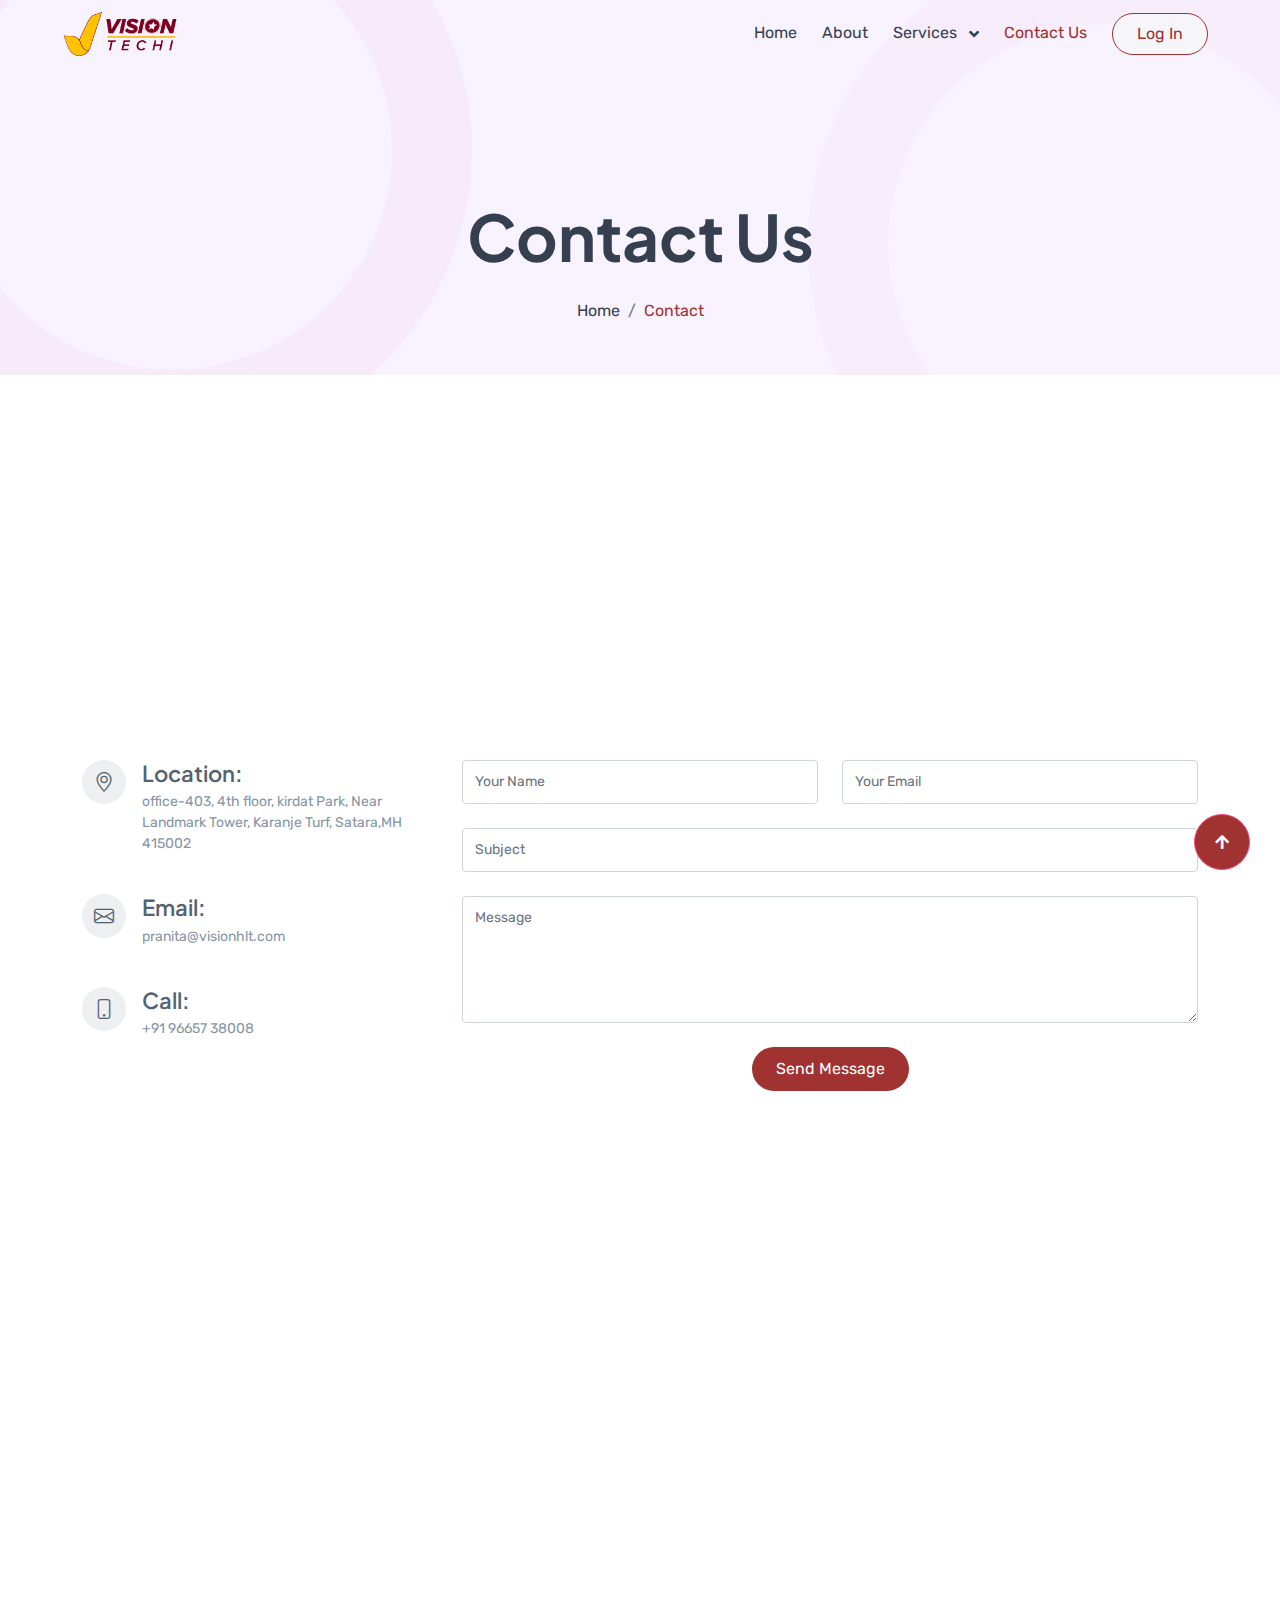
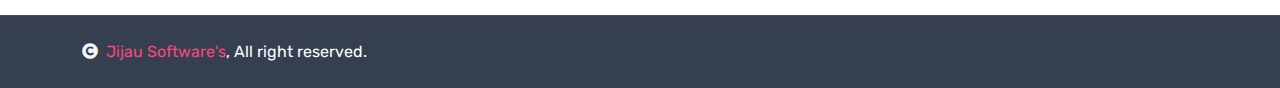
<file: contact.html>
<!DOCTYPE html>
<html lang="en">

<head>
    <meta charset="utf-8">
    <title>Vision HLT</title>
    <meta content="width=device-width, initial-scale=1.0" name="viewport">
    <meta content="" name="keywords">
    <meta content="" name="description">

    <!-- Favicons -->
    <link href="./img/VISION TECHI LOGO.png" rel="icon">

    <!-- Google Web Fonts -->
    <link rel="preconnect" href="https://fonts.googleapis.com">
    <link rel="preconnect" href="https://fonts.gstatic.com" crossorigin>
    <link
        href="https://fonts.googleapis.com/css2?family=Plus+Jakarta+Sans:wght@500;600;700&family=Rubik:wght@400;500&display=swap"
        rel="stylesheet">

    <!-- Icon Font Stylesheet -->
    <link rel="stylesheet" href="https://use.fontawesome.com/releases/v5.15.4/css/all.css" />
    <link href="https://cdn.jsdelivr.net/npm/bootstrap-icons@1.4.1/font/bootstrap-icons.css" rel="stylesheet">

    <!-- Libraries Stylesheet -->
    <link href="lib/animate/animate.min.css" rel="stylesheet">
    <link href="lib/owlcarousel/assets/owl.carousel.min.css" rel="stylesheet">
    <link href="lib/lightbox/css/lightbox.min.css" rel="stylesheet">


    <!-- Customized Bootstrap Stylesheet -->
    <link href="css/bootstrap.min.css" rel="stylesheet">

    <!-- Template Stylesheet -->
    <link href="css/style.css" rel="stylesheet">
</head>

<body>

    <!-- Spinner Start -->
    <div id="spinner"
        class="show bg-white position-fixed translate-middle w-100 vh-100 top-50 start-50 d-flex align-items-center justify-content-center">
        <div class="spinner-border " style="width: 3rem; height: 3rem; color:#A03232;" role="status">
            <span class="sr-only">Loading...</span>
        </div>
    </div>
    <!-- Spinner End -->


    <!-- Navbar & Hero Start -->
    <div class="container-fluid p-0">
        <nav class="navbar navbar-expand-lg fixed-top navbar-light px-4 px-lg-5 py-3 py-lg-0">
            <a href="index.html" class="navbar-brand p-0">
                <img src="img/VISION TECHI LOGO.png" alt="Logo" style="width: 145px;">
            </a>
            <button class="navbar-toggler" type="button" data-bs-toggle="collapse" data-bs-target="#navbarCollapse">
                <span class="fa fa-bars "></span>
            </button>
            <div class="collapse navbar-collapse" id="navbarCollapse">
                <div class="navbar-nav ms-auto py-0">
                    <a href="index.html" class="nav-item nav-link">Home</a>
                    <a href="about.html" class="nav-item nav-link">About</a>
                    <div class="nav-item dropdown">
                        <a class="nav-link dropdown-toggle" href="service.html" id="servicesDropdown" role="button"
                            aria-expanded="false" data-bs-toggle="dropdown" onclick="handleServiceClick(event)">
                            Services
                        </a>
                        <ul class="dropdown-menu" aria-labelledby="servicesDropdown">
                            <li class="dropdown-submenu">
                                <a class="dropdown-item dropdown-toggle" href="#" id="bulkSmsDropdown" role="button"
                                    data-bs-toggle="dropdown" aria-expanded="false">Bulk SMS</a>
                                <ul class="dropdown-menu-option">
                                    <li><a class="dropdown-item" href="transactional.html">Transactional SMS</a></li>
                                    <li><a class="dropdown-item" href="promotional.html">Promotional SMS</a></li>
                                </ul>
                            </li>
                        </ul>
                    </div>
                    <a href="contact.html" class="nav-item nav-link active">Contact Us</a>
                </div>
                <a href="https://sms.visionhlt.com/" class="btn btn-light  rounded-pill text-primary py-2 px-4 me-4"
                    style="border-color: #A03232;">Log
                    In</a>
            </div>
        </nav>
    </div>
    <!-- Navbar & Hero End -->


    <!-- Header Start -->
    <div class="container-fluid bg-breadcrumb">
        <ul class="breadcrumb-animation">
            <li></li>
            <li></li>
            <li></li>
            <li></li>
            <li></li>
            <li></li>
            <li></li>
            <li></li>
            <li></li>
            <li></li>
        </ul>
        <div class="container text-center py-5" style="max-width: 900px;">
            <h3 class="display-3 mb-4 wow fadeInDown" data-wow-delay="0.1s">Contact Us</h1>
                <ol class="breadcrumb justify-content-center mb-0 wow fadeInDown" data-wow-delay="0.3s">
                    <li class="breadcrumb-item"><a href="index.html">Home</a></li>
                    <li class="breadcrumb-item active " style="color: #A03232;">Contact</li>
                </ol>
        </div>
    </div>
    <!-- Header End -->


    <!-- Contact Start -->
    <section id="contact" class="contact">
        <div class="container">

            <div>
                <iframe style="border:0; width: 100%; height: 270px;"
                    src="https://www.google.com/maps/embed?pb=!1m18!1m12!1m3!1d3801.004989397968!2d73.99843032494229!3d17.697224433243793!2m3!1f0!2f0!3f0!3m2!1i1024!2i768!4f13.1!3m3!1m2!1s0x3bc239007718193b%3A0x99de4f2a38c528e9!2sKirdat%20park!5e0!3m2!1sen!2sin!4v1740135600065!5m2!1sen!2sin"
                    width="600" height="450" style="border:0;" allowfullscreen="" loading="lazy"
                    referrerpolicy="no-referrer-when-downgrade"></iframe>

            </div>

            <div class="row mt-5">

                <div class="col-lg-4">
                    <div class="info">
                        <div class="address">
                            <i class="bi bi-geo-alt"></i>
                            <h4>Location:</h4>
                            <p>office-403, 4th floor, kirdat Park, Near Landmark Tower, Karanje Turf, Satara,MH 415002
                            </p>
                        </div>

                        <div class="email">
                            <i class="bi bi-envelope"></i>
                            <h4>Email:</h4>
                            <p>pranita@visionhlt.com</p>
                        </div>

                        <div class="phone">
                            <i class="bi bi-phone"></i>
                            <h4>Call:</h4>
                            <p>+91 96657 38008</p>
                        </div>

                    </div>

                </div>

                <div class="col-lg-8 mt-5 mt-lg-0 mb-3">

                    <form action="forms/constactTest.php" method="post" role="form" class="php-email-form">
                        <div class="row">
                            <div class="col-md-6 form-group">
                                <input type="text" name="name" class="form-control" id="name" placeholder="Your Name"
                                    required>
                            </div>
                            <div class="col-md-6 form-group mt-3 mt-md-0">
                                <input type="email" class="form-control" name="email" id="email"
                                    placeholder="Your Email" required>
                            </div>
                        </div>
                        <div class="form-group mt-3">
                            <input type="text" class="form-control" name="subject" id="subject" placeholder="Subject"
                                required>
                        </div>
                        <div class="form-group mt-3">
                            <textarea class="form-control" name="message" rows="5" placeholder="Message"
                                required></textarea>
                        </div>
                        <div class="my-3">
                            <div class="loading">Loading</div>
                            <div class="error-message"></div>
                            <div class="sent-message">Your message has been sent. Thank you!</div>
                        </div>
                        <div class="text-center "><button type="submit" style="background-color: #A03232; border-radius: 50px;">Send Message</button></div>
                    </form>

                </div>

            </div>

        </div>
    </section>
    <!-- Contact End -->


    <!-- Footer Start -->
    <div class="container-fluid footer  wow fadeIn" data-wow-delay="0.2s">
        <div class="container py-5">
            <div class="row g-5">
                <!-- Company & Quick Links -->
                <div class="col-md-4">
                    <div class="footer-item d-flex flex-column mt-4">
                        <h4 class="mb-4 text-dark">Quick Links</h4>
                        <a href="about.html">About Us</a>
                        <a href="contact.html">Contact Us</a>
                        <a href="">Privacy Policy</a>
                        <a href="">Terms & Conditions</a>
                        <a href="about.html">Our Team</a>
                    </div>
                </div>

                <!-- Services -->
                <div class="col-md-4">
                    <div class="footer-item d-flex flex-column">
                        <h4 class="mb-4 text-dark">Services</h4>
                        <a href="service.html">All Services</a>
                        <a href="">Bulk SMS</a>
                        <a href="">Voice Call</a>
                        <a href="">WhatsApp SMS</a>
                        <a href="">Toll-Free Number</a>
                        <a href="">Missed Call Service</a>
                    </div>
                </div>

                <!-- Contact Info & Social Media -->
                <div class="col-md-4">
                    <div class="footer-item d-flex flex-column">
                        <h4 class="mb-4 text-dark">Contact Info</h4>
                        <p><i class="fa fa-map-marker-alt me-2"></i> Office-403, 4th Floor, Kirdat Park, Near Landmark
                            Tower, Karanje Turf, Satara, MH 415002</p>
                        <p><i class="fas fa-envelope me-2"></i> pranita@visionhlt.com</p>
                        <p><i class="fas fa-phone me-2"></i> +91 96657 38008</p>
                    </div>
                    <div class="footer-item">
                        <h4 class="mb-3 text-dark">Follow Us</h4>
                        <div class="d-flex">
                            <a class="btn btn-primary btn-square rounded-circle mx-1" style="border-color: #A03232;"
                                href="https://www.facebook.com/profile.php?id=61565020565112"><i
                                    class="fab fa-facebook-f"></i></a>
                            <a class="btn btn-primary btn-square rounded-circle mx-1" style="border-color: #A03232;" href=""><i
                                    class="fab fa-twitter"></i></a>
                            <a class="btn btn-primary btn-square rounded-circle mx-1" style="border-color: #A03232;" href=""><i
                                    class="fab fa-instagram"></i></a>
                            <a class="btn btn-primary btn-square rounded-circle mx-1" style="border-color: #A03232;" href=""><i
                                    class="fab fa-linkedin-in"></i></a>
                        </div>
                    </div>
                </div>
            </div>
        </div>
    </div>
    <!-- Footer End -->


    <!-- Copyright Start -->
    <div class="container-fluid copyright py-4">
        <div class="container">
            <div class="row g-4 align-items-center">
                <div class="col-md-6 text-center text-md-start mb-md-0">
                    <span class="text-white"><a href="#"><i class="fas fa-copyright text-light me-2"></i>Jijau
                            Software's</a>,
                        All right reserved.</span>
                </div>
            </div>
        </div>
    </div>
    <!-- Copyright End -->


    <!-- Back to Top -->
    <a href="#" class="btn btn-primary btn-lg-square back-to-top"><i class="fa fa-arrow-up"></i></a>


    <!-- JavaScript Libraries -->
    <script src="https://ajax.googleapis.com/ajax/libs/jquery/3.6.4/jquery.min.js"></script>
    <script src="https://cdn.jsdelivr.net/npm/bootstrap@5.0.0/dist/js/bootstrap.bundle.min.js"></script>
    <script src="lib/wow/wow.min.js"></script>
    <script src="lib/easing/easing.min.js"></script>
    <script src="lib/waypoints/waypoints.min.js"></script>
    <script src="lib/counterup/counterup.min.js"></script>
    <script src="lib/owlcarousel/owl.carousel.min.js"></script>
    <script src="lib/lightbox/js/lightbox.min.js"></script>
    <script src="./js/validate.js"></script>


    <!-- Template Javascript -->
    <script src="js/main.js"></script>
</body>

</html>
</file>
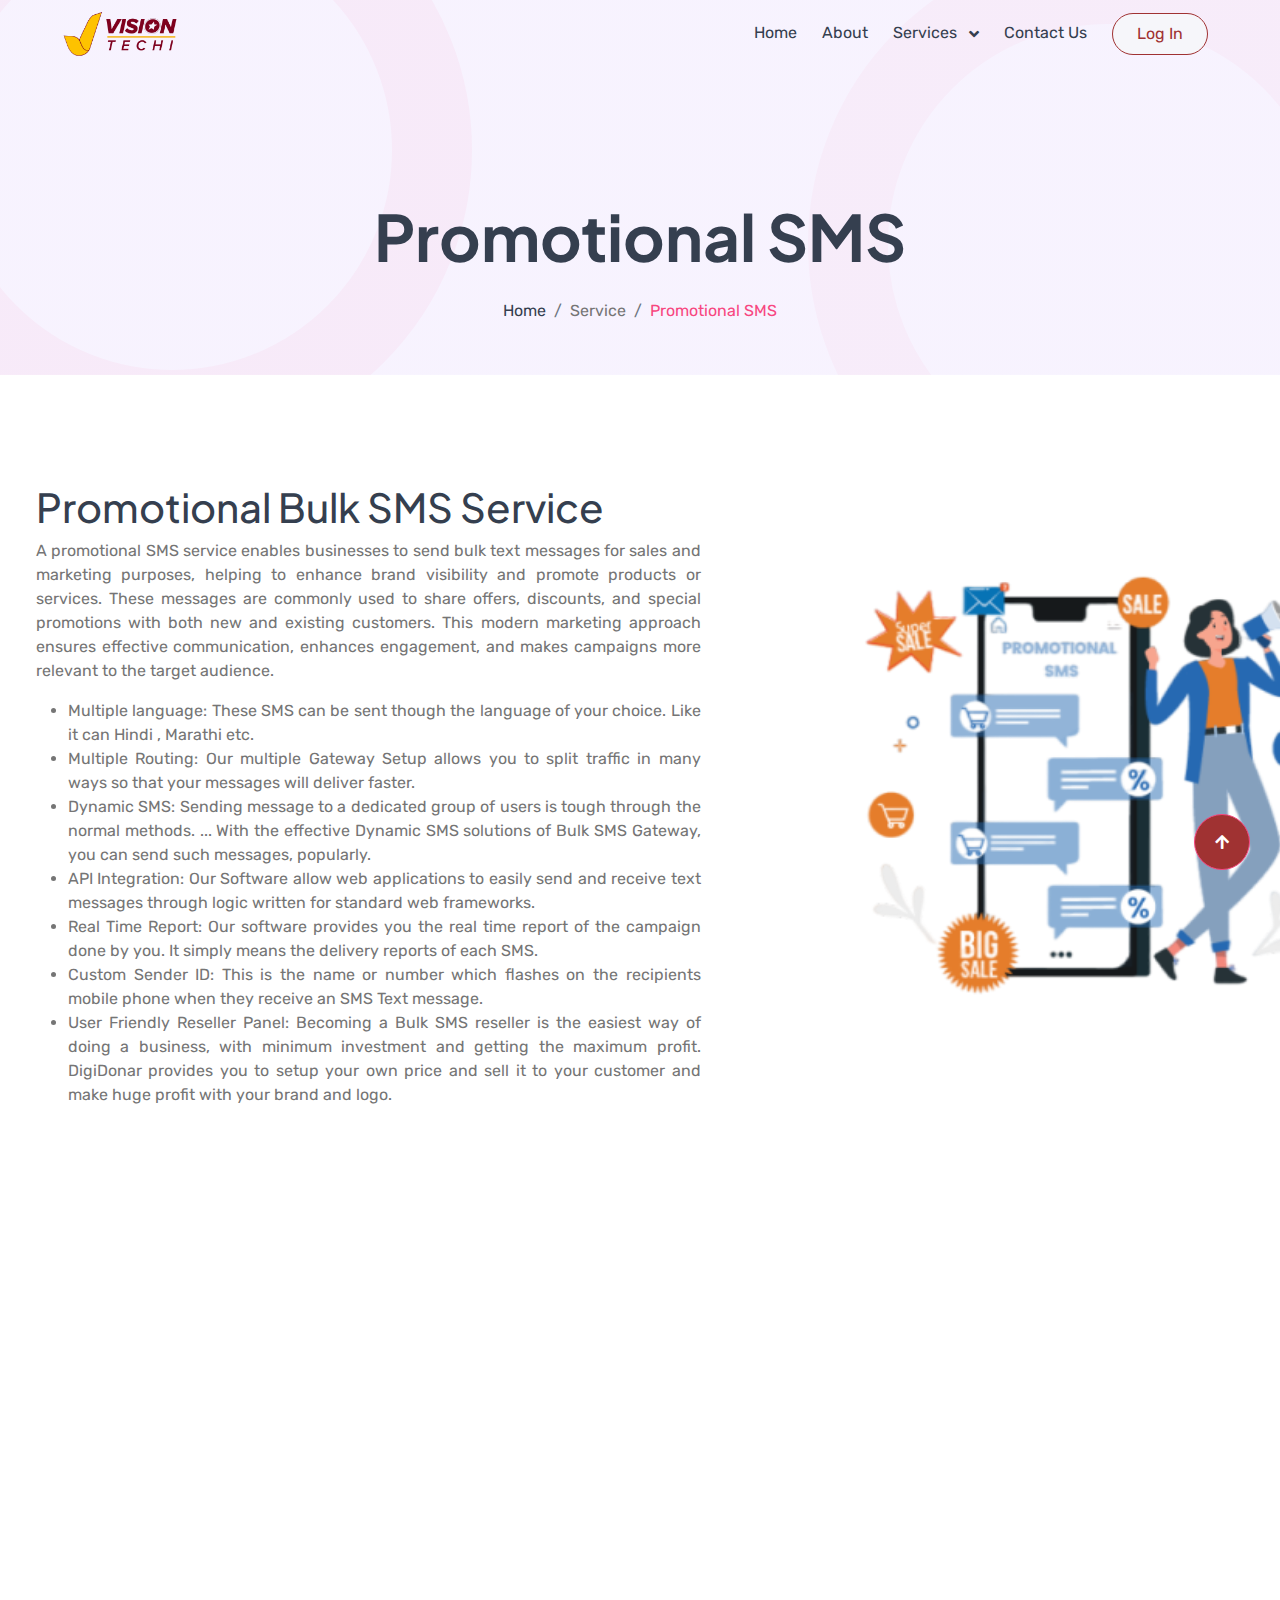
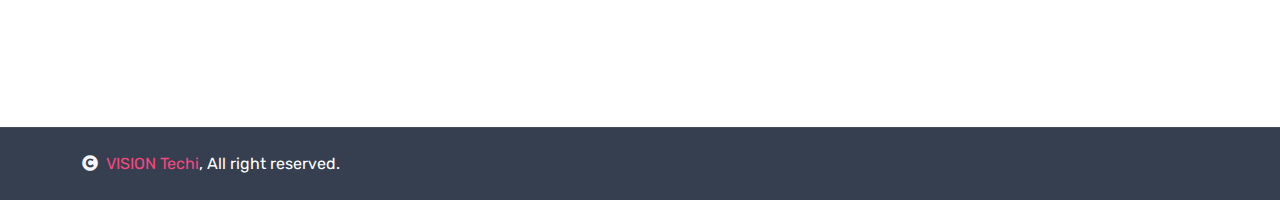
<file: promotional.html>
<!DOCTYPE html>
<html lang="en">

<head>
    <meta charset="utf-8">
    <title>VISION Techi</title>
    <meta content="width=device-width, initial-scale=1.0" name="viewport">
    <meta content="" name="keywords">
    <meta content="" name="description">


    <!-- Favicons -->
    <link href="./img/VISION TECHI LOGO.png" rel="icon">

    <!-- Google Web Fonts -->
    <link rel="preconnect" href="https://fonts.googleapis.com">
    <link rel="preconnect" href="https://fonts.gstatic.com" crossorigin>
    <link
        href="https://fonts.googleapis.com/css2?family=Plus+Jakarta+Sans:wght@500;600;700&family=Rubik:wght@400;500&display=swap"
        rel="stylesheet">

    <!-- Icon Font Stylesheet -->
    <link rel="stylesheet" href="https://use.fontawesome.com/releases/v5.15.4/css/all.css" />
    <link href="https://cdn.jsdelivr.net/npm/bootstrap-icons@1.4.1/font/bootstrap-icons.css" rel="stylesheet">

    <!-- Libraries Stylesheet -->
    <link href="lib/animate/animate.min.css" rel="stylesheet">
    <link href="lib/owlcarousel/assets/owl.carousel.min.css" rel="stylesheet">
    <link href="lib/lightbox/css/lightbox.min.css" rel="stylesheet">


    <!-- Customized Bootstrap Stylesheet -->
    <link href="css/bootstrap.min.css" rel="stylesheet">

    <!-- Template Stylesheet -->
    <link href="css/style.css" rel="stylesheet">
</head>

<body>

    <!-- Spinner Start -->
    <div id="spinner"
        class="show bg-white position-fixed translate-middle w-100 vh-100 top-50 start-50 d-flex align-items-center justify-content-center">
        <div class="spinner-border " style="width: 3rem; height: 3rem; color:#A03232;" role="status">
            <span class="sr-only">Loading...</span>
        </div>
    </div>
    <!-- Spinner End -->

    <!-- Navbar & Hero Start -->
    <div class="container-fluid p-0">
        <nav class="navbar navbar-expand-lg fixed-top navbar-light px-4 px-lg-5 py-3 py-lg-0">
            <a href="index.html" class="navbar-brand p-0">
                <img src="img/VISION TECHI LOGO.png" alt="Logo" style="width: 145px;">
            </a>
            <button class="navbar-toggler" type="button" data-bs-toggle="collapse" data-bs-target="#navbarCollapse">
                <span class="fa fa-bars "></span>
            </button>
            <div class="collapse navbar-collapse" id="navbarCollapse">
                <div class="navbar-nav ms-auto py-0">
                    <a href="index.html" class="nav-item nav-link">Home</a>
                    <a href="about.html" class="nav-item nav-link">About</a>
                    <div class="nav-item dropdown">
                        <a class="nav-link dropdown-toggle" href="service.html" id="servicesDropdown" role="button"
                            aria-expanded="false" data-bs-toggle="dropdown" onclick="handleServiceClick(event)">
                            Services
                        </a>
                        <ul class="dropdown-menu" aria-labelledby="servicesDropdown">
                            <li class="dropdown-submenu">
                                <a class="dropdown-item dropdown-toggle" href="#" id="bulkSmsDropdown" role="button"
                                    data-bs-toggle="dropdown" aria-expanded="false">Bulk SMS</a>
                                <ul class="dropdown-menu-option">
                                    <li><a class="dropdown-item" href="transactional.html">Transactional SMS</a></li>
                                    <li><a class="dropdown-item" href="promotional.html">Promotional SMS</a></li>
                                </ul>
                            </li>
                        </ul>
                    </div>
                    <a href="contact.html" class="nav-item nav-link">Contact Us</a>
                </div>
                <a href="https://sms.visionhlt.com/" class="btn btn-light  rounded-pill text-primary py-2 px-4 me-4"
                    style="border-color: #A03232;">Log
                    In</a>
            </div>
        </nav>
    </div>
    <!-- Navbar & Hero End -->


    <!-- Header Start -->
    <div class="container-fluid bg-breadcrumb">
        <ul class="breadcrumb-animation">
            <li></li>
            <li></li>
            <li></li>
            <li></li>
            <li></li>
            <li></li>
            <li></li>
            <li></li>
            <li></li>
            <li></li>
        </ul>
        <div class="container text-center py-5" style="max-width: 900px;">
            <h3 class="display-3 mb-4 wow fadeInDown" data-wow-delay="0.1s">Promotional SMS</h1>
                <ol class="breadcrumb justify-content-center mb-0 wow fadeInDown" data-wow-delay="0.3s">
                    <li class="breadcrumb-item"><a href="index.html">Home</a></li>
                    <li class="breadcrumb-item">Service</li>
                    <li class="breadcrumb-item active text-primary" style="color: #A03232;">Promotional SMS</li>
                </ol>
        </div>
    </div>
    <!-- Header End -->


    <!-- Service Start -->
    <section class="inner-page">
        <div class="row">
            <div class="p-5 mb-5 col-md-7" style="padding:20px;border-radius: 20px;">
                <div>
                    <h2 class="title" style="font-size:40px;">Promotional Bulk SMS Service</h2>
                    <p style="text-align: justify;">A promotional SMS service enables businesses to send bulk text
                        messages for sales and marketing purposes, helping to enhance brand visibility and promote
                        products or services. These messages are commonly used to share offers, discounts, and special
                        promotions with both new and existing customers. This modern marketing approach ensures
                        effective communication, enhances engagement, and makes campaigns more relevant to the target
                        audience.
                    </p>
                    <ul style="text-align: justify;">
                        <li>
                            <i class="ri-check-double-line"></i>Multiple language: These SMS can be sent though the language of your choice. Like it can
                            Hindi , Marathi etc.
                        </li>
                        <li>
                            <i class="ri-check-double-line"></i> Multiple Routing: Our multiple Gateway Setup allows you to split traffic in many ways so that
                            your messages will deliver faster.
                        </li>
                        <li>
                            <i class="ri-check-double-line"></i> Dynamic SMS: Sending message to a dedicated group of users is tough through the normal
                            methods. ... With the effective Dynamic SMS solutions of Bulk SMS Gateway, you can send such
                            messages, popularly.
                        </li>
                        <li>
                            <i class="ri-check-double-line"></i>API Integration: Our Software allow web applications to easily send and receive text messages
                            through logic written for standard web frameworks.
                        </li>
                        <li>
                            <i class="ri-check-double-line"></i>Real Time Report: Our software provides you the real time report of the campaign done by
                            you. It simply means the delivery reports of each SMS.
                        </li>
                        <li>
                            <i class="ri-check-double-line"></i>Custom Sender ID: This is the name or number which flashes on the recipients mobile phone
                            when they receive an SMS Text message.
                        </li>
                        <li>
                            <i class="ri-check-double-line"></i>User Friendly Reseller Panel: Becoming a Bulk SMS reseller is the easiest way of doing a

                            business, with minimum investment and getting the maximum profit. DigiDonar provides you
                            to setup your own price and sell it to your customer and make huge profit with your brand and
                            logo.
                        </li>
                       

                    </ul>
                </div>
            </div>
            <div class="col-md-5">
                <img src="./img/promotion (1).png" alt="" class="promotional">
            </div>
        </div>

    </section>
    <!-- Services End -->

    <!-- Footer Start -->
    <div class="container-fluid footer  wow fadeIn" data-wow-delay="0.2s">
        <div class="container py-5">
            <div class="row g-5">
                <!-- Company & Quick Links -->
                <div class="col-md-4">
                    <div class="footer-item d-flex flex-column mt-4">
                        <h4 class="mb-4 text-dark">Quick Links</h4>
                        <a href="about.html">About Us</a>
                        <a href="contact.html">Contact Us</a>
                        <a href="">Privacy Policy</a>
                        <a href="">Terms & Conditions</a>
                        <a href="about.html">Our Team</a>
                    </div>
                </div>

                <!-- Services -->
                <div class="col-md-4">
                    <div class="footer-item d-flex flex-column">
                        <h4 class="mb-4 text-dark">Services</h4>
                        <a href="service.html">All Services</a>
                        <a href="">Bulk SMS</a>
                        <a href="">Voice Call</a>
                        <a href="">WhatsApp SMS</a>
                        <a href="">Toll-Free Number</a>
                        <a href="">Missed Call Service</a>
                    </div>
                </div>

                <!-- Contact Info & Social Media -->
                <div class="col-md-4">
                    <div class="footer-item d-flex flex-column">
                        <h4 class="mb-4 text-dark">Contact Info</h4>
                        <p><i class="fa fa-map-marker-alt me-2"></i> Office-403, 4th Floor, Kirdat Park, Near Landmark
                            Tower, Karanje Turf, Satara, MH 415002</p>
                        <p><i class="fas fa-envelope me-2"></i> pranita@visionhlt.com</p>
                        <p><i class="fas fa-phone me-2"></i> +91 96657 38008</p>
                    </div>
                    <div class="footer-item">
                        <h4 class="mb-3 text-dark">Follow Us</h4>
                        <div class="d-flex">
                            <a class="btn btn-primary btn-square rounded-circle mx-1" style="border-color: #A03232;"
                                href="https://www.facebook.com/profile.php?id=61565020565112"><i
                                    class="fab fa-facebook-f"></i></a>
                            <a class="btn btn-primary btn-square rounded-circle mx-1" style="border-color: #A03232;" href=""><i
                                    class="fab fa-twitter"></i></a>
                            <a class="btn btn-primary btn-square rounded-circle mx-1" style="border-color: #A03232;" href=""><i
                                    class="fab fa-instagram"></i></a>
                            <a class="btn btn-primary btn-square rounded-circle mx-1" style="border-color: #A03232;" href=""><i
                                    class="fab fa-linkedin-in"></i></a>
                        </div>
                    </div>
                </div>
            </div>
        </div>
    </div>
    <!-- Footer End -->


    <!-- Copyright Start -->
    <div class="container-fluid copyright py-4">
        <div class="container">
            <div class="row g-4 align-items-center">
                <div class="col-md-6 text-center text-md-start mb-md-0">
                    <span class="text-white"><a href="#"><i class="fas fa-copyright text-light me-2"></i>VISION
                            Techi</a>,
                        All right reserved.</span>
                </div>
            </div>
        </div>
    </div>
    <!-- Copyright End -->


    <!-- Back to Top -->
    <a href="#" class="btn btn-primary btn-lg-square back-to-top"><i class="fa fa-arrow-up"></i></a>


    <!-- JavaScript Libraries -->
    <script src="https://ajax.googleapis.com/ajax/libs/jquery/3.6.4/jquery.min.js"></script>
    <script src="https://cdn.jsdelivr.net/npm/bootstrap@5.0.0/dist/js/bootstrap.bundle.min.js"></script>
    <script src="lib/wow/wow.min.js"></script>
    <script src="lib/easing/easing.min.js"></script>
    <script src="lib/waypoints/waypoints.min.js"></script>
    <script src="lib/counterup/counterup.min.js"></script>
    <script src="lib/owlcarousel/owl.carousel.min.js"></script>
    <script src="lib/lightbox/js/lightbox.min.js"></script>


    <!-- Template Javascript -->
    <script src="js/main.js"></script>
</body>

</html>
</file>
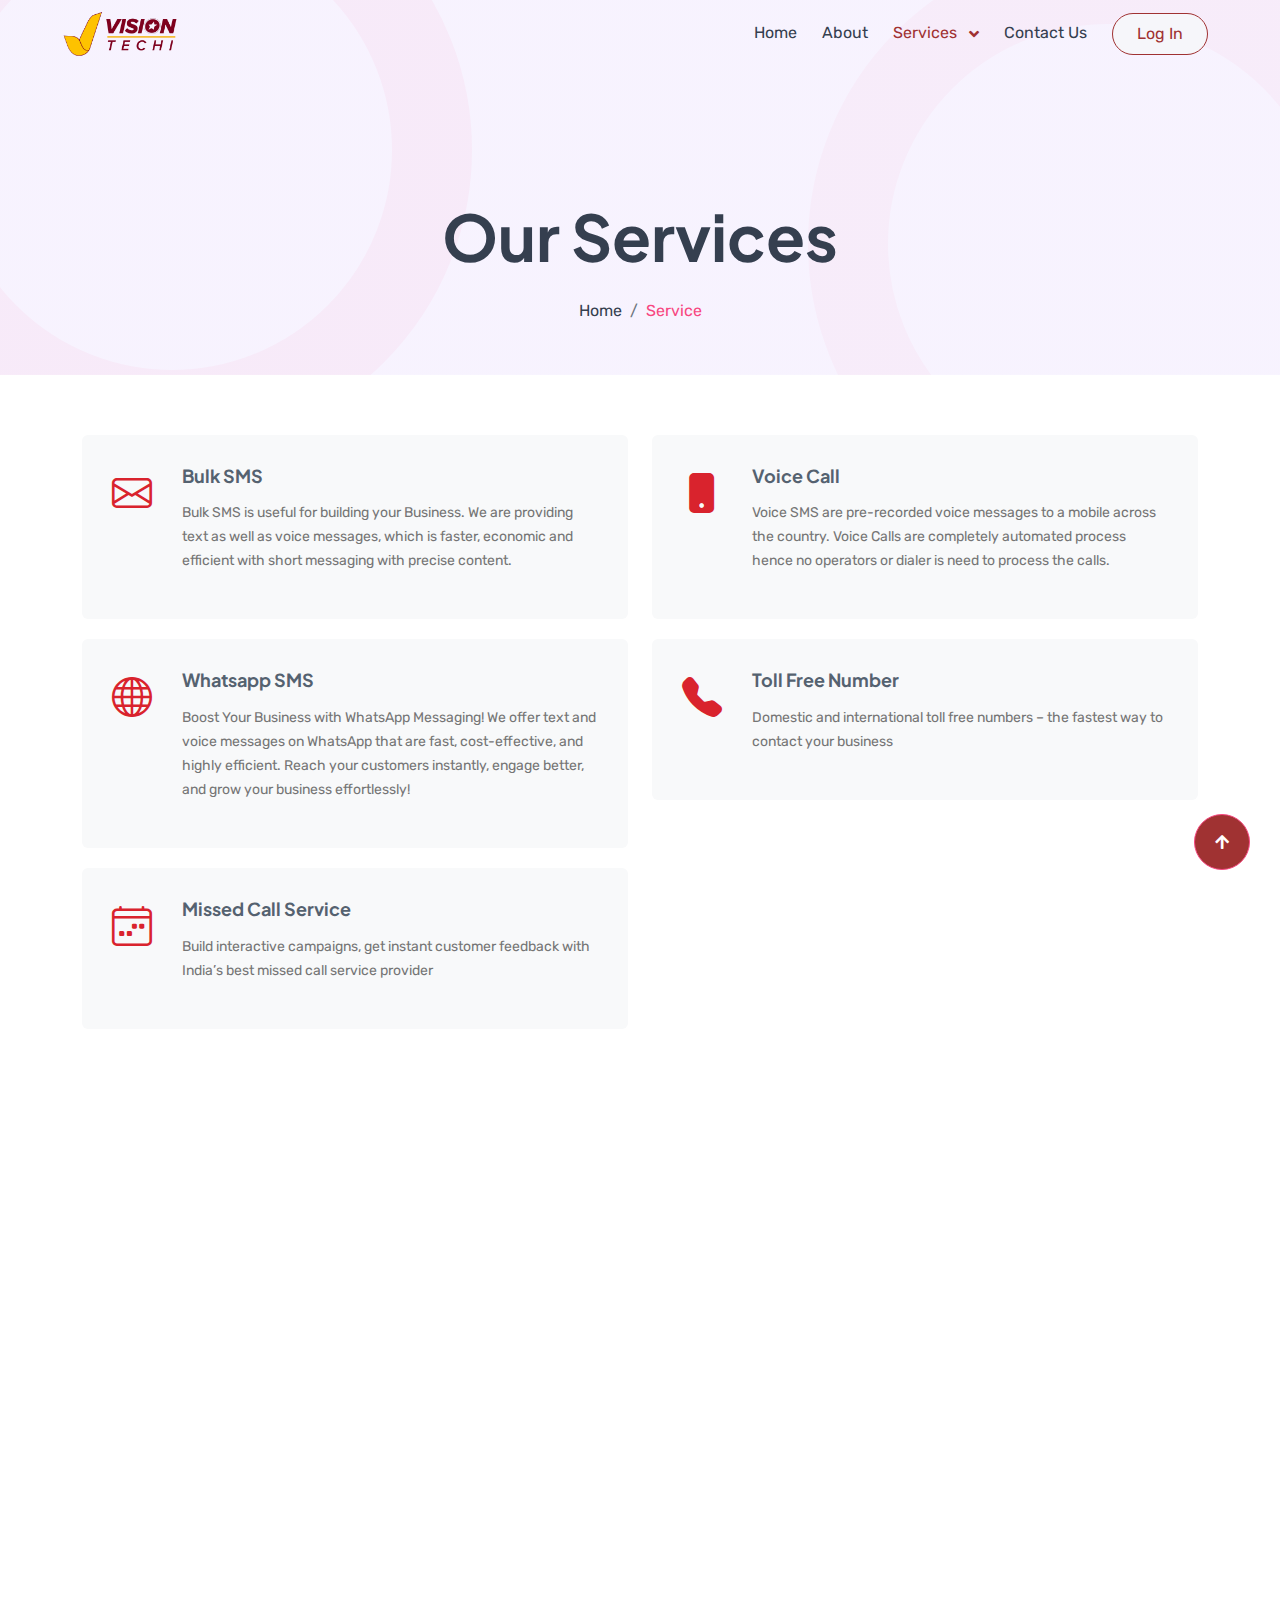
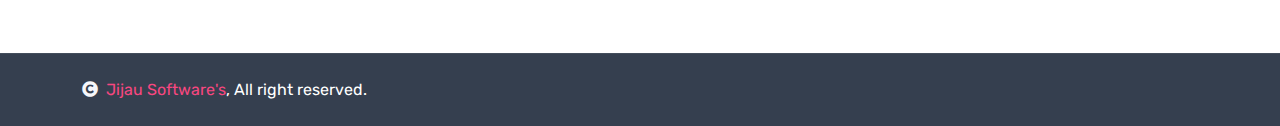
<file: service.html>
<!DOCTYPE html>
<html lang="en">

<head>
    <meta charset="utf-8">
    <title>VISION Techi</title>
    <meta content="width=device-width, initial-scale=1.0" name="viewport">
    <meta content="" name="keywords">
    <meta content="" name="description">


    <!-- Favicons -->
    <link href="./img/VISION TECHI LOGO.png" rel="icon">

    <!-- Google Web Fonts -->
    <link rel="preconnect" href="https://fonts.googleapis.com">
    <link rel="preconnect" href="https://fonts.gstatic.com" crossorigin>
    <link
        href="https://fonts.googleapis.com/css2?family=Plus+Jakarta+Sans:wght@500;600;700&family=Rubik:wght@400;500&display=swap"
        rel="stylesheet">

    <!-- Icon Font Stylesheet -->
    <link rel="stylesheet" href="https://use.fontawesome.com/releases/v5.15.4/css/all.css" />
    <link href="https://cdn.jsdelivr.net/npm/bootstrap-icons@1.4.1/font/bootstrap-icons.css" rel="stylesheet">

    <!-- Libraries Stylesheet -->
    <link href="lib/animate/animate.min.css" rel="stylesheet">
    <link href="lib/owlcarousel/assets/owl.carousel.min.css" rel="stylesheet">
    <link href="lib/lightbox/css/lightbox.min.css" rel="stylesheet">


    <!-- Customized Bootstrap Stylesheet -->
    <link href="css/bootstrap.min.css" rel="stylesheet">

    <!-- Template Stylesheet -->
    <link href="css/style.css" rel="stylesheet">
</head>

<body>
    <!-- Spinner Start -->
    <div id="spinner"
        class="show bg-white position-fixed translate-middle w-100 vh-100 top-50 start-50 d-flex align-items-center justify-content-center">
        <div class="spinner-border " style="width: 3rem; height: 3rem; color:#A03232;" role="status">
            <span class="sr-only">Loading...</span>
        </div>
    </div>
    <!-- Spinner End -->

    <!-- Navbar & Hero Start -->
    <div class="container-fluid p-0">
        <nav class="navbar navbar-expand-lg fixed-top navbar-light px-4 px-lg-5 py-3 py-lg-0">
            <a href="index.html" class="navbar-brand p-0">
                <img src="img/VISION TECHI LOGO.png" alt="Logo" style="width: 145px;">
            </a>
            <button class="navbar-toggler" type="button" data-bs-toggle="collapse" data-bs-target="#navbarCollapse">
                <span class="fa fa-bars "></span>
            </button>
            <div class="collapse navbar-collapse" id="navbarCollapse">
                <div class="navbar-nav ms-auto py-0">
                    <a href="index.html" class="nav-item nav-link ">Home</a>
                    <a href="about.html" class="nav-item nav-link">About</a>
                    <div class="nav-item dropdown">
                        <a class="nav-link dropdown-toggle active" href="service.html" id="servicesDropdown" role="button"
                            aria-expanded="false" data-bs-toggle="dropdown" onclick="handleServiceClick(event)">
                            Services
                        </a>
                        <ul class="dropdown-menu" aria-labelledby="servicesDropdown">
                            <li class="dropdown-submenu">
                                <a class="dropdown-item dropdown-toggle" href="#" id="bulkSmsDropdown" role="button"
                                    data-bs-toggle="dropdown" aria-expanded="false">Bulk SMS</a>
                                <ul class="dropdown-menu-option">
                                    <li><a class="dropdown-item" href="transactional.html">Transactional SMS</a></li>
                                    <li><a class="dropdown-item" href="promotional.html">Promotional SMS</a></li>
                                </ul>
                            </li>
                        </ul>
                    </div>
                    <a href="contact.html" class="nav-item nav-link">Contact Us</a>
                </div>
                <a href="https://sms.visionhlt.com/" class="btn btn-light  rounded-pill text-primary py-2 px-4 me-4"
                    style="border-color: #A03232;">Log
                    In</a>
            </div>
        </nav>
    </div>
    <!-- Navbar & Hero End -->


    <!-- Header Start -->
    <div class="container-fluid bg-breadcrumb">
        <ul class="breadcrumb-animation">
            <li></li>
            <li></li>
            <li></li>
            <li></li>
            <li></li>
            <li></li>
            <li></li>
            <li></li>
            <li></li>
            <li></li>
        </ul>
        <div class="container text-center py-5" style="max-width: 900px;">
            <h3 class="display-3 mb-4 wow fadeInDown" data-wow-delay="0.1s">Our Services</h1>
                <ol class="breadcrumb justify-content-center mb-0 wow fadeInDown" data-wow-delay="0.3s">
                    <li class="breadcrumb-item"><a href="index.html">Home</a></li>
                    <li class="breadcrumb-item active text-primary" style="color: #A03232;">Service</li>
                </ol>
        </div>
    </div>
    <!-- Header End -->


    <!-- Service Start -->
    <section id="services" class="services">
        <div class="container">
            <div class="row">
                <div class="col-md-6">
                    <div class="icon-box">
                        <i class="bi bi-envelope"></i>
                        <h4><a href="#">Bulk SMS</a></h4>
                        <p>Bulk SMS is useful for building your Business. We are providing text as well as voice
                            messages, which
                            is faster, economic and efficient with short messaging with precise content.</p>
                    </div>
                </div>
                <div class="col-md-6 mt-4 mt-md-0">
                    <div class="icon-box">
                        <i class="bi bi-phone-fill"></i>
                        <h4><a href="#">Voice Call</a></h4>
                        <p>Voice SMS are pre-recorded voice messages to a mobile across the country. Voice Calls are
                            completely
                            automated process hence no operators or dialer is need to process the calls.</p>
                    </div>
                </div>
                <div class="col-md-6 mt-4 mt-md-0">
                    <div class="icon-box">
                        <i class="bi bi-globe"></i>
                        <h4><a href="#">Whatsapp SMS</a></h4>
                        <p>Boost Your Business with WhatsApp Messaging!
                            We offer text and voice messages on WhatsApp that are fast, cost-effective, and highly
                            efficient. Reach your customers instantly, engage better, and grow your business
                            effortlessly!</p>
                    </div>
                </div>
                <div class="col-md-6 mt-4 mt-md-0">
                    <div class="icon-box">
                        <i class="bi bi-telephone-fill"></i>
                        <h4><a href="#">Toll Free Number</a></h4>
                        <p>Domestic and international toll free numbers – the fastest way to contact your business</p>
                    </div>
                </div>
                <div class="col-md-6 mt-4 mt-md-0">
                    <div class="icon-box">
                        <i class="bi bi-calendar4-week"></i>
                        <h4><a href="#">Missed Call Service</a></h4>
                        <p>Build interactive campaigns, get instant customer feedback with India’s best missed call
                            service
                            provider</p>
                    </div>
                </div>
            </div>

        </div>
    </section>
    <!-- Services End -->

    <!-- Footer Start -->
    <div class="container-fluid footer py-5 wow fadeIn" data-wow-delay="0.2s">
        <div class="container py-5">
            <div class="row g-5">
                <!-- Company & Quick Links -->
                <div class="col-md-4">
                    <div class="footer-item d-flex flex-column mt-4">
                        <h4 class="mb-4 text-dark">Quick Links</h4>
                        <a href="about.html">About Us</a>
                        <a href="contact.html">Contact Us</a>
                        <a href="">Privacy Policy</a>
                        <a href="">Terms & Conditions</a>
                        <a href="about.html">Our Team</a>
                    </div>
                </div>
    
                <!-- Services -->
                <div class="col-md-4">
                    <div class="footer-item d-flex flex-column">
                        <h4 class="mb-4 text-dark">Services</h4>
                        <a href="service.html">All Services</a>
                        <a href="">Bulk SMS</a>
                        <a href="">Voice Call</a>
                        <a href="">WhatsApp SMS</a>
                        <a href="">Toll-Free Number</a>
                        <a href="">Missed Call Service</a>
                    </div>
                </div>
    
                <!-- Contact Info & Social Media -->
                <div class="col-md-4">
                    <div class="footer-item d-flex flex-column">
                        <h4 class="mb-4 text-dark">Contact Info</h4>
                        <p><i class="fa fa-map-marker-alt me-2"></i> Office-403, 4th Floor, Kirdat Park, Near Landmark Tower, Karanje Turf, Satara, MH 415002</p>
                        <p><i class="fas fa-envelope me-2"></i> pranita@visionhlt.com</p>
                        <p><i class="fas fa-phone me-2"></i> +91 96657 38008</p>
                    </div>
                    <div class="footer-item">
                        <h4 class="mb-3 text-dark">Follow Us</h4>
                        <div class="d-flex">
                            <a class="btn btn-primary btn-square rounded-circle mx-1" href="https://www.facebook.com/profile.php?id=61565020565112"><i
                                class="fab fa-facebook-f"></i></a>
                            <a class="btn btn-primary btn-square rounded-circle mx-1" href="" style="border-color: #A03232;"><i class="fab fa-twitter"></i></a>
                            <a class="btn btn-primary btn-square rounded-circle mx-1" href="" style="border-color: #A03232;"><i class="fab fa-instagram"></i></a>
                            <a class="btn btn-primary btn-square rounded-circle mx-1" href="" style="border-color: #A03232;"><i class="fab fa-linkedin-in"></i></a>
                        </div>
                    </div>
                </div>
            </div>
        </div>
    </div>
    <!-- Footer End -->


    <!-- Copyright Start -->
    <div class="container-fluid copyright py-4">
        <div class="container">
            <div class="row g-4 align-items-center">
                <div class="col-md-6 text-center text-md-start mb-md-0">
                    <span class="text-white"><a href="#"><i class="fas fa-copyright text-light me-2"></i>Jijau Software's</a>,
                        All right reserved.</span>
                </div>
            </div>
        </div>
    </div>
    <!-- Copyright End -->


    <!-- Back to Top -->
    <a href="#" class="btn btn-primary btn-lg-square back-to-top"><i class="fa fa-arrow-up"></i></a>


    <!-- JavaScript Libraries -->
    <script src="https://ajax.googleapis.com/ajax/libs/jquery/3.6.4/jquery.min.js"></script>
    <script src="https://cdn.jsdelivr.net/npm/bootstrap@5.0.0/dist/js/bootstrap.bundle.min.js"></script>
    <script src="lib/wow/wow.min.js"></script>
    <script src="lib/easing/easing.min.js"></script>
    <script src="lib/waypoints/waypoints.min.js"></script>
    <script src="lib/counterup/counterup.min.js"></script>
    <script src="lib/owlcarousel/owl.carousel.min.js"></script>
    <script src="lib/lightbox/js/lightbox.min.js"></script>


    <!-- Template Javascript -->
    <script src="js/main.js"></script>
</body>

</html>
</file>
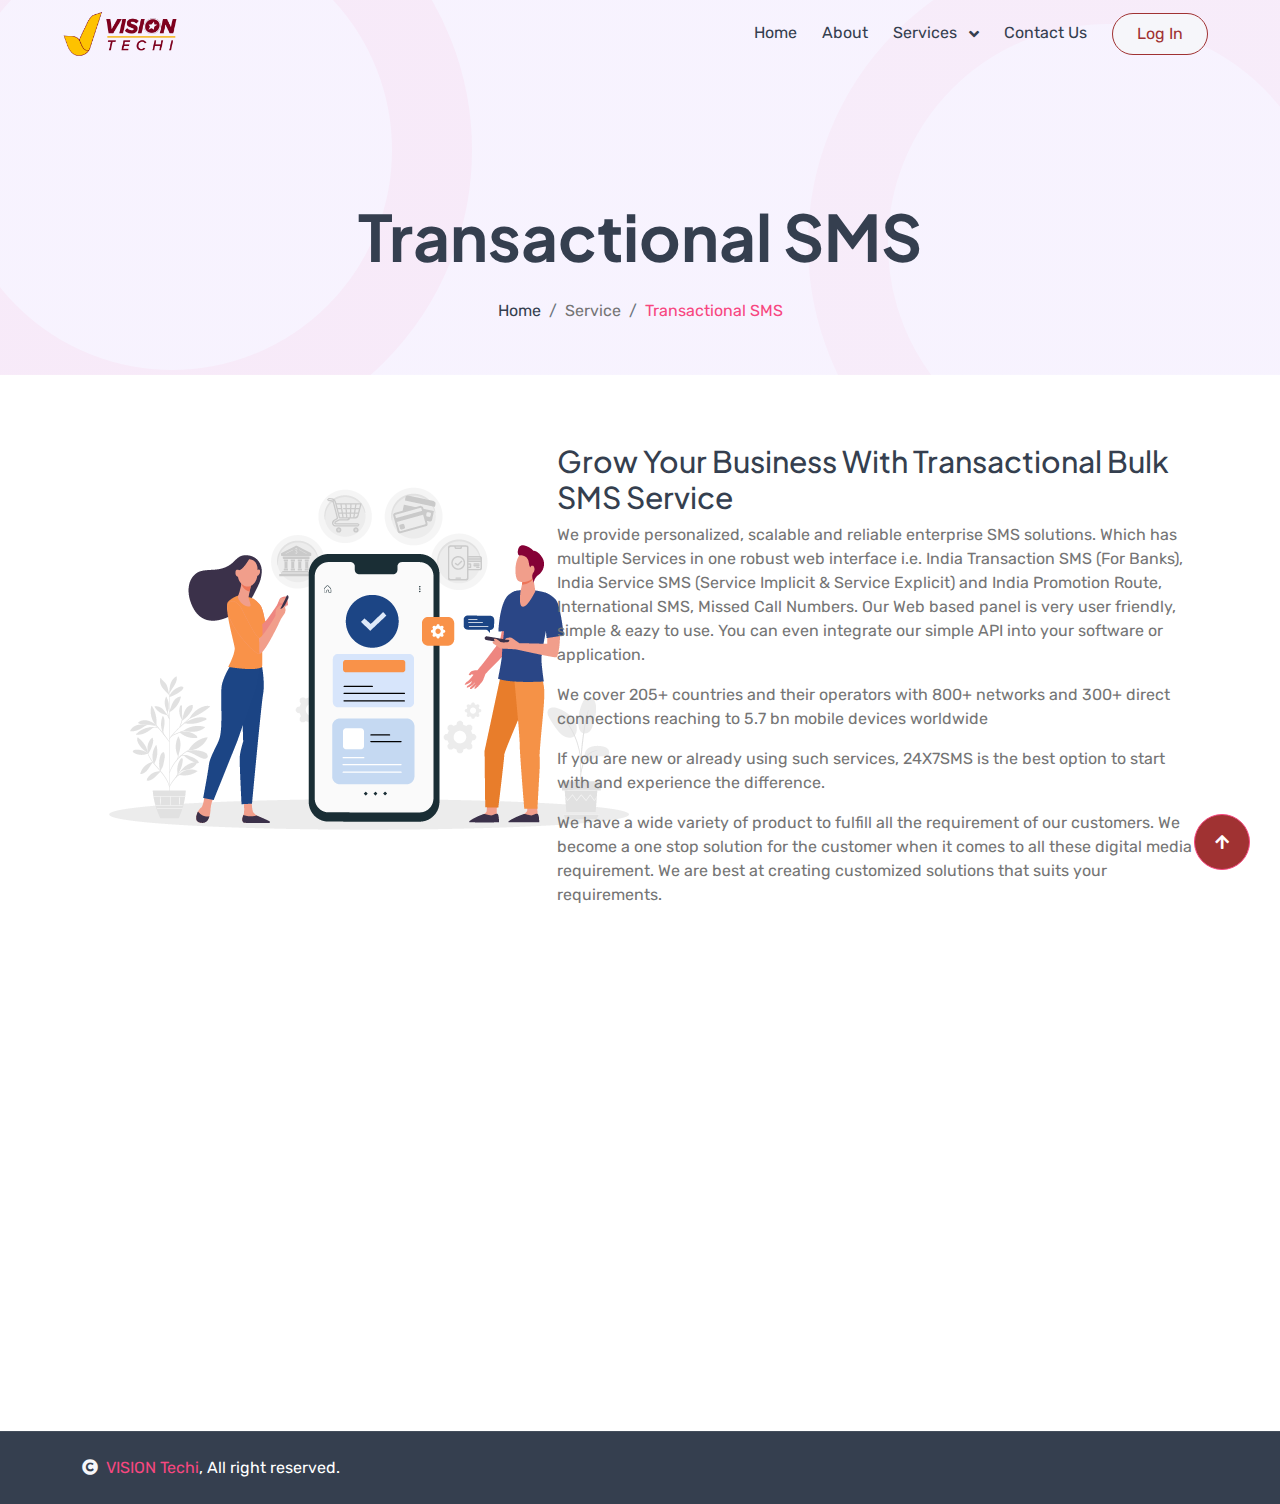
<file: transactional.html>
<!DOCTYPE html>
<html lang="en">

<head>
    <meta charset="utf-8">
    <title>VISION Techi</title>
    <meta content="width=device-width, initial-scale=1.0" name="viewport">
    <meta content="" name="keywords">
    <meta content="" name="description">


    <!-- Favicons -->
    <link href="./img/VISION TECHI LOGO.png" rel="icon">

    <!-- Google Web Fonts -->
    <link rel="preconnect" href="https://fonts.googleapis.com">
    <link rel="preconnect" href="https://fonts.gstatic.com" crossorigin>
    <link
        href="https://fonts.googleapis.com/css2?family=Plus+Jakarta+Sans:wght@500;600;700&family=Rubik:wght@400;500&display=swap"
        rel="stylesheet">

    <!-- Icon Font Stylesheet -->
    <link rel="stylesheet" href="https://use.fontawesome.com/releases/v5.15.4/css/all.css" />
    <link href="https://cdn.jsdelivr.net/npm/bootstrap-icons@1.4.1/font/bootstrap-icons.css" rel="stylesheet">

    <!-- Libraries Stylesheet -->
    <link href="lib/animate/animate.min.css" rel="stylesheet">
    <link href="lib/owlcarousel/assets/owl.carousel.min.css" rel="stylesheet">
    <link href="lib/lightbox/css/lightbox.min.css" rel="stylesheet">


    <!-- Customized Bootstrap Stylesheet -->
    <link href="css/bootstrap.min.css" rel="stylesheet">

    <!-- Template Stylesheet -->
    <link href="css/style.css" rel="stylesheet">
</head>

<body>

    <!-- Spinner Start -->
    <div id="spinner"
        class="show bg-white position-fixed translate-middle w-100 vh-100 top-50 start-50 d-flex align-items-center justify-content-center">
        <div class="spinner-border " style="width: 3rem; height: 3rem; color:#A03232;" role="status">
            <span class="sr-only">Loading...</span>
        </div>
    </div>
    <!-- Spinner End -->

    <!-- Navbar & Hero Start -->
    <div class="container-fluid p-0">
        <nav class="navbar navbar-expand-lg fixed-top navbar-light px-4 px-lg-5 py-3 py-lg-0">
            <a href="index.html" class="navbar-brand p-0">
                <img src="img/VISION TECHI LOGO.png" alt="Logo" style="width: 145px;">
            </a>
            <button class="navbar-toggler" type="button" data-bs-toggle="collapse" data-bs-target="#navbarCollapse">
                <span class="fa fa-bars "></span>
            </button>
            <div class="collapse navbar-collapse" id="navbarCollapse">
                <div class="navbar-nav ms-auto py-0">
                    <a href="index.html" class="nav-item nav-link">Home</a>
                    <a href="about.html" class="nav-item nav-link">About</a>
                    <div class="nav-item dropdown">
                        <a class="nav-link dropdown-toggle" href="service.html" id="servicesDropdown" role="button"
                            aria-expanded="false" data-bs-toggle="dropdown" onclick="handleServiceClick(event)">
                            Services
                        </a>
                        <ul class="dropdown-menu" aria-labelledby="servicesDropdown">
                            <li class="dropdown-submenu">
                                <a class="dropdown-item dropdown-toggle" href="#" id="bulkSmsDropdown" role="button"
                                    data-bs-toggle="dropdown" aria-expanded="false">Bulk SMS</a>
                                <ul class="dropdown-menu-option">
                                    <li><a class="dropdown-item" href="transactional.html">Transactional SMS</a></li>
                                    <li><a class="dropdown-item" href="promotional.html">Promotional SMS</a></li>
                                </ul>
                            </li>
                        </ul>
                    </div>
                    <a href="contact.html" class="nav-item nav-link">Contact Us</a>
                </div>
                <a href="https://sms.visionhlt.com/" class="btn btn-light  rounded-pill text-primary py-2 px-4 me-4"
                    style="border-color: #A03232;">Log
                    In</a>
            </div>
        </nav>
    </div>
    <!-- Navbar & Hero End -->


    <!-- Header Start -->
    <div class="container-fluid bg-breadcrumb">
        <ul class="breadcrumb-animation">
            <li></li>
            <li></li>
            <li></li>
            <li></li>
            <li></li>
            <li></li>
            <li></li>
            <li></li>
            <li></li>
            <li></li>
        </ul>
        <div class="container text-center py-5" style="max-width: 900px;">
            <h3 class="display-3 mb-4 wow fadeInDown" data-wow-delay="0.1s">Transactional SMS</h1>
                <ol class="breadcrumb justify-content-center mb-0 wow fadeInDown" data-wow-delay="0.3s">
                    <li class="breadcrumb-item"><a href="index.html">Home</a></li>
                    <li class="breadcrumb-item">Service</li>
                    <li class="breadcrumb-item active text-primary" style="color: #A03232;">Transactional SMS</li>
                </ol>
        </div>
    </div>
    <!-- Header End -->


    <!-- Service Start -->
    <section>
        <div class="container">
            <h2 class="heading04 text-center animate-plus" data-animations="fadeInUp"
                data-animation-when-visible="true"></h2>
            <div class="aboutcontnt animate-plus" data-animations="fadeInUp" data-animation-when-visible="true">

                <div class="row">

                    <div class="col-md-5">
                        <p class="market-img imgcenter"><img src="./img/transactional.png" class="img-responsive transactional"></p>
                    </div>

                    <div class="col-md-7">
                        <h2 class="title" style="font-size:30px;">Grow Your Business With Transactional Bulk SMS Service
                        </h2>
                        <div class="txt22">

                            <p>We provide personalized, scalable and reliable enterprise SMS solutions. Which has
                                multiple Services in one robust web interface i.e. India Transaction SMS (For Banks),
                                India Service SMS (Service Implicit & Service Explicit) and India Promotion Route,
                                International SMS, Missed Call Numbers. Our Web based panel is very user friendly,
                                simple & eazy to use. You can even integrate our simple API into your software or
                                application.</p>

                            <p>We cover 205+ countries and their operators with 800+ networks and 300+ direct
                                connections reaching to 5.7 bn mobile devices worldwide</p>

                            <p>If you are new or already using such services, 24X7SMS is the best option to start with
                                and experience the difference.</p>

                            <p>We have a wide variety of product to fulfill all the requirement of our customers. We
                                become a one stop solution for the customer when it comes to all these digital media
                                requirement. We are best at creating customized solutions that suits your requirements.
                            </p>
                        </div>
                    </div>
                </div>
            </div>
        </div>
    </section>
    <!-- Services End -->

    <!-- Footer Start -->
    <div class="container-fluid footer  wow fadeIn" data-wow-delay="0.2s">
        <div class="container py-5">
            <div class="row g-5">
                <!-- Company & Quick Links -->
                <div class="col-md-4">
                    <div class="footer-item d-flex flex-column mt-4">
                        <h4 class="mb-4 text-dark">Quick Links</h4>
                        <a href="about.html">About Us</a>
                        <a href="contact.html">Contact Us</a>
                        <a href="">Privacy Policy</a>
                        <a href="">Terms & Conditions</a>
                        <a href="about.html">Our Team</a>
                    </div>
                </div>

                <!-- Services -->
                <div class="col-md-4">
                    <div class="footer-item d-flex flex-column">
                        <h4 class="mb-4 text-dark">Services</h4>
                        <a href="service.html">All Services</a>
                        <a href="">Bulk SMS</a>
                        <a href="">Voice Call</a>
                        <a href="">WhatsApp SMS</a>
                        <a href="">Toll-Free Number</a>
                        <a href="">Missed Call Service</a>
                    </div>
                </div>

                <!-- Contact Info & Social Media -->
                <div class="col-md-4">
                    <div class="footer-item d-flex flex-column">
                        <h4 class="mb-4 text-dark">Contact Info</h4>
                        <p><i class="fa fa-map-marker-alt me-2"></i> Office-403, 4th Floor, Kirdat Park, Near Landmark
                            Tower, Karanje Turf, Satara, MH 415002</p>
                        <p><i class="fas fa-envelope me-2"></i> pranita@visionhlt.com</p>
                        <p><i class="fas fa-phone me-2"></i> +91 96657 38008</p>
                    </div>
                    <div class="footer-item">
                        <h4 class="mb-3 text-dark">Follow Us</h4>
                        <div class="d-flex">
                            <a class="btn btn-primary btn-square rounded-circle mx-1" style="border-color: #A03232;"
                                href="https://www.facebook.com/profile.php?id=61565020565112"><i
                                    class="fab fa-facebook-f"></i></a>
                            <a class="btn btn-primary btn-square rounded-circle mx-1" style="border-color: #A03232;" href=""><i
                                    class="fab fa-twitter"></i></a>
                            <a class="btn btn-primary btn-square rounded-circle mx-1" style="border-color: #A03232;" href=""><i
                                    class="fab fa-instagram"></i></a>
                            <a class="btn btn-primary btn-square rounded-circle mx-1" style="border-color: #A03232;" href=""><i
                                    class="fab fa-linkedin-in"></i></a>
                        </div>
                    </div>
                </div>
            </div>
        </div>
    </div>
    <!-- Footer End -->

    <!-- Copyright Start -->
    <div class="container-fluid copyright py-4">
        <div class="container">
            <div class="row g-4 align-items-center">
                <div class="col-md-6 text-center text-md-start mb-md-0">
                    <span class="text-white"><a href="#"><i class="fas fa-copyright text-light me-2"></i>VISION
                            Techi</a>,
                        All right reserved.</span>
                </div>
            </div>
        </div>
    </div>
    <!-- Copyright End -->


    <!-- Back to Top -->
    <a href="#" class="btn btn-primary btn-lg-square back-to-top"><i class="fa fa-arrow-up"></i></a>


    <!-- JavaScript Libraries -->
    <script src="https://ajax.googleapis.com/ajax/libs/jquery/3.6.4/jquery.min.js"></script>
    <script src="https://cdn.jsdelivr.net/npm/bootstrap@5.0.0/dist/js/bootstrap.bundle.min.js"></script>
    <script src="lib/wow/wow.min.js"></script>
    <script src="lib/easing/easing.min.js"></script>
    <script src="lib/waypoints/waypoints.min.js"></script>
    <script src="lib/counterup/counterup.min.js"></script>
    <script src="lib/owlcarousel/owl.carousel.min.js"></script>
    <script src="lib/lightbox/js/lightbox.min.js"></script>


    <!-- Template Javascript -->
    <script src="js/main.js"></script>
</body>

</html>
</file>
<file: css/style.css>
:root {
    --default-font: "Roboto", system-ui, -apple-system, "Segoe UI", Roboto, "Helvetica Neue", Arial, "Noto Sans", "Liberation Sans", sans-serif, "Apple Color Emoji", "Segoe UI Emoji", "Segoe UI Symbol", "Noto Color Emoji";
    --heading-font: "Raleway", sans-serif;
    --nav-font: "Inter", sans-serif;
}

/* Global Colors - The following color variables are used throughout the website. Updating them here will change the color scheme of the entire website */
:root {
    --background-color: #ffffff;
    /* Background color for the entire website, including individual sections */
    --default-color: #444444;
    /* Default color used for the majority of the text content across the entire website */
    --heading-color: #273d4e;
    /* Color for headings, subheadings and title throughout the website */
    --accent-color: #ff4a17;
    /* Accent color that represents your brand on the website. It's used for buttons, links, and other elements that need to stand out */
    --surface-color: #ffffff;
    /* The surface color is used as a background of boxed elements within sections, such as cards, icon boxes, or other elements that require a visual separation from the global background. */
    --contrast-color: #ffffff;
    /* Contrast color for text, ensuring readability against backgrounds of accent, heading, or default colors. */
    --bs-primary: #A03232;
}

/*** Spinner Start ***/
/*** Spinner ***/
#spinner {
    opacity: 0;
    visibility: hidden;
    transition: opacity .5s ease-out, visibility 0s linear .5s;
    z-index: 99999;
}

#spinner.show {
    transition: opacity .5s ease-out, visibility 0s linear 0s;
    visibility: visible;
    opacity: 1;
}

/*** Spinner End ***/

.back-to-top {
    position: fixed;
    right: 30px;
    bottom: 30px;
    display: flex;
    width: 45px;
    height: 45px;
    align-items: center;
    justify-content: center;
    transition: 0.5s;
    z-index: 99;
}

/*** Button Start ***/
.btn {
    font-weight: 600;
    transition: .5s;
}

.btn-square {
    width: 32px;
    height: 32px;
}

.btn-sm-square {
    width: 34px;
    height: 34px;
}

.btn-md-square {
    width: 44px;
    height: 44px;
}

.btn-lg-square {
    width: 56px;
    height: 56px;
}

.btn-square,
.btn-sm-square,
.btn-md-square,
.btn-lg-square {
    padding: 0;
    display: flex;
    align-items: center;
    justify-content: center;
    font-weight: normal;
    border-radius: 50%;
}

.btn.btn-primary {
    background: var(--bs-primary) !important;
    color: var(--bs-white) !important;
    font-weight: 400;
    transition: 0.5s;
}

.btn.btn-primary:hover {
    background: var(--bs-white) !important;
    color: var(--bs-primary) !important;
}

.btn.btn-light {
    background: var(--bs-light) !important;
    color: var(--bs-primary) !important;
    font-weight: 400;
    transition: 0.5s;
}

.btn.btn-light:hover {
    background: var(--bs-primary) !important;
    color: var(--bs-light) !important;
}


.RotateMoveLeft {
    position: relative;
    animation: RotateMoveLeft 10s linear infinite;
}

.RotateMoveRight {
    position: relative;
    animation: RotateMoveLeft 10s linear infinite;
}

@keyframes RotateMoveLeft {
    0% {
        left: 0px;
    }

    50% {
        left: 40px;
    }

    100% {
        left: 0px;
    }
}

@keyframes RotateMoveRight {
    0% {
        right: 0px;
    }

    50% {
        right: 40px;
    }

    100% {
        right: 0px;
    }
}


/*** Navbar ***/
.navbar {
    /* height: 70px; */
    /* Set a fixed height for the navbar */
    display: flex;
    align-items: center;
    /* Align items vertically */
}

.navbar-brand img {
    max-height: 60px;
    /* Ensure logo does not exceed navbar height */
    width: auto;
    /* Maintain aspect ratio */
}

.navbar-light .navbar-nav .nav-link {
    margin-right: 25px;
    padding: 35px 0;
    color: var(--bs-dark) !important;
    font-size: 16px;
    font-weight: 400;
    outline: none;
    transition: .5s;
}

.sticky-top.navbar-light .navbar-nav .nav-link {
    padding: 20px 0;
    color: var(--dark) !important;
}

.navbar-light .navbar-nav .nav-link:hover,
.navbar-light .navbar-nav .nav-link.active {
    color: var(--bs-primary) !important;
}

.navbar-light .navbar-brand img {
    max-height: 100%;
    transition: .5s;
}

.navbar-brand img {
    width: 150px;
    /* Adjust as needed */
    height: auto;
}

.sticky-top.navbar-light .navbar-brand img {
    max-height: 100%;
}

.navbar .dropdown-toggle::after {
    border: none;
    content: "\f107";
    font-family: "Font Awesome 5 Free";
    font-weight: 600;
    vertical-align: middle;
    margin-left: 8px;
}

@media (min-width: 1200px) {
    .navbar .nav-item .dropdown-menu {
        display: block;
        visibility: hidden;
        top: 100%;
        transform: rotateX(-75deg);
        transform-origin: 0% 0%;
        border: 0;
        border-radius: 10px;
        transition: .5s;
        opacity: 0;
    }

    .RotateMoveLeft {
        margin-left: -10rem;
    }

    .RotateMoveLeft img {
        height: 25rem;
    }

    .features-img img {
        margin-top: -4rem;
        height: 24rem;
    }

    .RotateMoveLeft .about-img {
        margin-left: 10rem;
        height: 35rem;
    }

    .promotional {
        height: 63%;
        margin-left: -46%;
        margin-top: 18%;
    }
}

.dropdown .dropdown-menu a:hover {
    /* background: var(--bs-primary); */
    color: var(--bs-primary);

}

.dropdown-submenu {
    position: relative;
}

/* Ensure submenus are hidden by default */
.dropdown-menu-option {
    display: none;
    position: absolute;
    left: 100%;
    top: 0;
    margin-left: 0.1rem;
}

/* Show submenu when 'show' class is added */
.dropdown-menu-option.show {
    display: block;
}

/* Adjust dropdown for mobile screens */
@media (max-width: 991px) {
    .dropdown-menu-option {
        position: relative;
        left: 0;
        width: 10rem;
    }

}

.dropdown-submenu .dropdown-menu-option {
    display: none;
    position: absolute;
    left: 100%;
    /* Position it to the right of the parent */
    top: 0;
    background-color: #fff;
    /* Align it vertically */
}

.dropdown-submenu .dropdown-menu-option li {
    margin-left: -40px;
}

.dropdown-submenu:hover .dropdown-menu-option {
    display: block;
    list-style-type: none;
    /* Show the submenu on hover */
    border-radius: 10px;
}

.navbar .nav-item:hover .dropdown-menu {
    transform: rotateX(0deg);
    visibility: visible;
    /* background: var(--bs-light) !important; */
    transition: .5s;
    opacity: 1;
    width: 120px;
}

.collapse.navbar-collapse {
    transition: 0.5s;
}

.bulk {
    margin-left: 12rem;
}

@media (max-width: 992px) {
    nav.bg-transparent {
        position: absolute;
        width: 100%;
        background: transparent !important;
    }

    .navbar.navbar-expand-lg button span {
        position: relative;
        z-index: 99;
    }

    .navbar {
        margin-top: -5rem;
        margin-bottom: -4rem;
        position: relative;
        background: var(--bs-light);
        z-index: 2;
    }

    .sticky-top.navbar-light {
        position: relative;
        background: var(--bs-white) !important;
        padding: 0 20px 20px 20px !important;
    }

    .sticky-top.navbar-light {
        background: transparent;
    }

    nav.navbar {
        padding: 0 30px 30px 0;
    }


    .navbar.navbar-expand-lg .navbar-toggler {
        padding: 10px 20px;
        margin-top: 48px;
        border: 1px solid var(--bs-primary);
        color: var(--bs-primary);
    }

    .navbar-light .navbar-collapse {
        margin-top: 15px;
        border-top: 1px solid #DDDDDD;
    }

    .navbar-light .navbar-nav .nav-link,
    .sticky-top.navbar-light .navbar-nav .nav-link {
        padding: 10px 0;
        margin-left: 0;
        color: var(--bs-dark) !important;
    }

    .about {
        /* margin-top: -45px; */
        text-align: center;
    }

    .navbar-light .navbar-brand img {
        max-height: 161px;
        margin-top: 44px;
    }


    .features .tab-pane h3 {
        text-align: center;
    }

    .hero-header {
        margin-top: -100px !important;
    }

    /* .RotateMoveLeft img {
        height: 16rem;
    } */

    .RotateMoveLeft {
        margin-left: -52%;
        margin-top: -7rem;
    }

    .RotateMoveLeft .bulk {
        margin-left: 35%;
        height: 21rem;
    }

    .features .nav-link.active h4 {
        color: var(--default-color);
    }

    /* .RotateMoveLeft .about-img {
        height: 20rem;
        margin-left: 10rem;
    } */

    .promotional {
        height: 20rem;
        margin-left: -48%;
        margin-top: -23%;
    }

    .transactional {
        height: 16rem;
        margin-left: 0%;
        margin-top: -15%;
    }
}

@media (min-width: 992px) {
    .navbar-light {
        position: absolute;
        width: 100%;
        top: 0;
        left: 0;
        background: transparent !important;
        z-index: 999;
        height: 67px;
    }

    .sticky-top.navbar-light {
        position: fixed;
        height: 76px;
        background: var(--bs-light) !important;
    }
}

/*** Navbar End ***/


/*** Single Page Hero Header Start ***/
.bg-breadcrumb {
    position: relative;
    overflow: hidden;
    background: linear-gradient(rgba(102, 16, 242, 0.05), rgba(102, 16, 242, 0.05));
    background-position: center center;
    background-repeat: no-repeat;
    background-size: cover;
    padding: 150px 0 4px 0;
    /* margin-bottom: 6rem; */
    transition: 0.5s;
}

.bg-breadcrumb::after {
    content: "";
    position: absolute;
    bottom: -20%;
    left: -10%;
    width: 600px;
    height: 600px;
    border-radius: 300px;
    border: 80px solid rgba(247, 71, 128, 0.05);
    background: transparent;
    animation: RotateMoveSingle 5s linear infinite;
    z-index: -1;
}

.bg-breadcrumb .breadcrumb {
    position: relative;
    z-index: 2;
}


@keyframes RotateMoveSingle {
    0% {
        -webkit-transform: rotateZ(0deg) rotate(0deg) translate3d(0, 1%, 0) rotateZ(0deg);
        transform: rotateZ(0deg) rotate(0deg) translate3d(0, 1%, 0) rotateZ(0deg);
    }

    100% {
        -webkit-transform: rotateZ(360deg) rotate(360deg) translate3d(0, 1%, 0) rotateZ(-360deg);
        transform: rotateZ(360deg) rotate(360deg) translate3d(0, 1%, 0) rotateZ(-360deg);
    }

    0% {
        bottom: 0px;
    }

    50% {
        left: -10px;
    }

    75% {
        bottom: 10%;
    }

    100% {
        bottom: 0px;
    }
}

.bg-breadcrumb::before {
    content: "";
    position: absolute;
    top: -15%;
    right: -10%;
    width: 600px;
    height: 600px;
    border-radius: 300px;
    border: 80px solid rgba(247, 71, 128, 0.04);
    background: transparent;
    animation: RotateMoveSingle 5s linear infinite;
    z-index: -1;
}

@keyframes RotateMoveSingle {
    0% {
        -webkit-transform: rotateZ(0deg) rotate(0deg) translate3d(0, 1%, 0) rotateZ(0deg);
        transform: rotateZ(0deg) rotate(0deg) translate3d(0, 1%, 0) rotateZ(0deg);
    }

    100% {
        -webkit-transform: rotateZ(360deg) rotate(360deg) translate3d(0, 1%, 0) rotateZ(-360deg);
        transform: rotateZ(360deg) rotate(360deg) translate3d(0, 1%, 0) rotateZ(-360deg);
    }

    0% {
        top: 0px;
    }

    50% {
        top: 10%;
    }

    100% {
        top: 0px;
    }
}

@media (max-width: 992px) {
    .bg-breadcrumb {
        padding-top: 100px !important;
    }
}

.bg-breadcrumb .breadcrumb-item a {
    color: var(--bs-dark) !important;
}


.breadcrumb-animation {
    position: absolute;
    top: 0;
    left: 0;
    width: 100%;
    height: 100%;
    overflow: hidden;
}

.breadcrumb-animation li {
    position: absolute;
    display: block;
    list-style: none;
    width: 20px;
    height: 20px;
    background: rgba(102, 16, 242, 0.07);
    animation: animate 25s linear infinite;
    bottom: -150px;

}

.breadcrumb-animation li:nth-child(1) {
    left: 25%;
    width: 80px;
    height: 80px;
    animation-delay: 0s;
}


.breadcrumb-animation li:nth-child(2) {
    left: 10%;
    width: 20px;
    height: 20px;
    animation-delay: 2s;
    animation-duration: 12s;
}

.breadcrumb-animation li:nth-child(3) {
    left: 70%;
    width: 20px;
    height: 20px;
    animation-delay: 4s;
}

.breadcrumb-animation li:nth-child(4) {
    left: 40%;
    width: 60px;
    height: 60px;
    animation-delay: 0s;
    animation-duration: 18s;
}

.breadcrumb-animation li:nth-child(5) {
    left: 65%;
    width: 20px;
    height: 20px;
    animation-delay: 0s;
}

.breadcrumb-animation li:nth-child(6) {
    left: 75%;
    width: 110px;
    height: 110px;
    animation-delay: 3s;
}

.breadcrumb-animation li:nth-child(7) {
    left: 35%;
    width: 150px;
    height: 150px;
    animation-delay: 7s;
}

.breadcrumb-animation li:nth-child(8) {
    left: 50%;
    width: 25px;
    height: 25px;
    animation-delay: 15s;
    animation-duration: 45s;
}

.breadcrumb-animation li:nth-child(9) {
    left: 20%;
    width: 15px;
    height: 15px;
    animation-delay: 2s;
    animation-duration: 35s;
}

.breadcrumb-animation li:nth-child(10) {
    left: 85%;
    width: 150px;
    height: 150px;
    animation-delay: 0s;
    animation-duration: 11s;
}

@keyframes animate {

    0% {
        transform: translateY(0) rotate(0deg);
        opacity: 1;
        border-radius: 0;
    }

    100% {
        transform: translateY(-1000px) rotate(720deg);
        opacity: 0;
        border-radius: 50%;
    }

}

/*** Single Page Hero Header End ***/


/*** Hearo Header Start ***/
.header::after {
    position: absolute;
    content: "";
    top: 0;
    right: 0;
    width: 60%;
    height: 100%;
    background: var(--bs-light);
    border-radius: 22% 78% 33% 67% / 32% 0% 100% 68%;
    animation: bgMove 5s linear infinite;
    z-index: -1;
}

@keyframes bgMove {
    0% {
        right: 0px;
    }

    50% {
        right: 20px;
    }

    100% {
        right: 0px;
    }
}

.header::before {
    content: "";
    position: absolute;
    bottom: -9%;
    left: -7%;
    width: 400px;
    height: 400px;
    border-radius: 200px;
    border: 30px solid rgba(247, 71, 128, 0.05);
    background: transparent;
    animation: RotateMoveHeader 5s linear infinite;
    z-index: -1;

}

@keyframes RotateMoveHeader {
    0% {
        -webkit-transform: rotateZ(0deg) rotate(0deg) translate3d(0, 1%, 0) rotateZ(0deg);
        transform: rotateZ(0deg) rotate(0deg) translate3d(0, 1%, 0) rotateZ(0deg);
    }

    100% {
        -webkit-transform: rotateZ(360deg) rotate(360deg) translate3d(0, 1%, 0) rotateZ(-360deg);
        transform: rotateZ(360deg) rotate(360deg) translate3d(0, 1%, 0) rotateZ(-360deg);
    }


    0% {
        bottom: 0px;
    }

    50% {
        left: -10px;
    }

    75% {
        bottom: 9%;
    }

    100% {
        bottom: 0px;
    }
}

.hero-header {
    padding-top: 160px;
    padding-bottom: 50px;
    position: relative;
}

.hero-header::after {
    content: "";
    position: absolute;
    left: 100px;
    bottom: 100px;
    width: 58px;
    height: 50px;
    background: url(../img/sty-1.png) center center no-repeat;
    animation: RotateMoveSty-3 45s linear infinite;
    transition: 0.5s;
    z-index: -1;

}

@keyframes RotateMoveSty-3 {
    0% {
        left: 100px;
    }

    40% {
        bottom: -0px;
    }

    50% {
        left: 700px;
    }

    70% {
        bottom: 500px;
    }

    80% {
        left: 400px;
    }

    95% {
        bottom: -0px;
    }

    100% {
        left: 100px;
    }
}

.hero-header::before {
    content: "";
    position: absolute;
    left: 100px;
    bottom: 100px;
    width: 300px;
    height: 300px;
    border-radius: 150px;
    border: 30px solid rgba(102, 16, 242, 0.05);
    background: transparent;
    animation: RotateMoveSty-4 45s linear infinite;
    transition: 0.5s;
    z-index: -1;

}

@keyframes RotateMoveSty-4 {
    0% {
        left: 100px;
    }

    40% {
        bottom: -0px;
    }

    50% {
        left: 700px;
    }

    70% {
        bottom: 500px;
    }

    80% {
        left: 400px;
    }

    95% {
        bottom: -0px;
    }

    100% {
        left: 100px;
    }
}


.hero-header .rotate-img {
    position: absolute;
    top: 70px;
    left: 20px;
}

.hero-header .rotate-img .rotate-sty-2 {
    position: absolute;
    top: 100px;
    left: 50px;
    width: 50px;
    height: 50px;
    border-radius: 30px;
    border: 5px solid rgba(247, 71, 128, 0.1);
    background: transparent;
    animation: RotateMoveSty-2 45s linear infinite;
    transition: 0.5s;

}

@keyframes RotateMoveSty-2 {
    0% {
        left: 0px;
    }

    40% {
        top: -30px;
    }

    50% {
        left: 500px;
    }

    70% {
        top: 200px;
    }

    80% {
        left: 100px;
    }

    95% {
        top: -30px;
    }

    100% {
        left: 0px;
    }
}

.hero-header .rotate-img img {
    position: relative;
    animation: RotateMove 30s linear infinite;
    z-index: -1;
}

@keyframes RotateMove {
    0% {
        left: 0px;
    }

    50% {
        left: 200px;
    }

    100% {
        left: 0px;
    }
}


@media (max-width: 992px) {
    .hero-header {
        padding-top: 130px;
        text-align: center;

    }

    .hero-header .rotate-img img {
        margin-top: 100px;
    }

}

/*** Hero Header End ***/

/* # Features Section */
--------------------------------------------------------------*/ .features .nav-tabs {
    border: 0;
}

.features .nav-link {
    background-color: var(--surface-color);
    color: var(--heading-color);
    /* border: 1px solid color-mix(in srgb, var(--default-color), transparent 85%); */
    padding: 15px 20px;
    transition: 0.3s;
    border-radius: 0;
    display: flex;
    align-items: center;
    justify-content: center;
    cursor: pointer;
    height: 100%;
}

.features .nav-link i {
    padding-right: 15px;
    font-size: 48px;
}

.features .nav-link h4 {
    font-size: 18px;
    font-weight: 600;
    margin: 0;
}

.features .nav-link:hover {
    color: var(--accent-color);
    border-bottom-color: var(--accent-color);
}

.features .nav-link.active {
    /* background: var(--accent-color); */
    color: var(--default-color);
    border-bottom-color: var(--accent-color);
}

.features .nav-link.active h4 {
    color: var(--default-color);
}

@media (max-width: 768px) {
    .features .nav-link i {
        padding: 0;
        line-height: 1;
        font-size: 36px;
    }

    .features-img img {
        margin-top: -2rem;
        margin-left: -2rem;
        height: 78%;
    }

    .features-text {
        margin-top: -5rem;
        margin-bottom: 1rem;
    }
}

@media (max-width: 575px) {
    .features .nav-link {
        padding: 15px;
    }

    .features .nav-link i {
        font-size: 24px;
    }
}

.features .tab-content {
    margin-top: 30px;
}

.features .tab-pane h3 {
    color: var(--heading-color);
    font-weight: 700;
    font-size: 26px;
}

.features .tab-pane ul {
    list-style: none;
    padding: 0;
}

.features .tab-pane ul li {
    padding-bottom: 10px;
}

.features .tab-pane ul i {
    font-size: 20px;
    padding-right: 4px;
    color: var(--accent-color);
}

.features .tab-pane p:last-child {
    margin-bottom: 0;
}


.section-title {
    padding-bottom: 40px;
}

.section-title h2 {
    font-size: 14px;
    font-weight: 500;
    padding: 0;
    line-height: 1px;
    margin: 0 0 5px 0;
    letter-spacing: 2px;
    text-transform: uppercase;
    color: #aaaaaa;
    font-family: "Poppins", sans-serif;
}

.section-title h2::after {
    content: "";
    width: 120px;
    height: 1px;
    display: inline-block;
    background: #e6636a;
    margin: 4px 10px;
}

.section-title p {
    margin: 0;
    margin: 0;
    font-size: 36px;
    font-weight: 700;
    text-transform: uppercase;
    font-family: "Poppins", sans-serif;
    color: #556270;
}

section {
    padding: 60px 0;
    overflow: hidden;
}

.section-bg,
.services .icon-box {
    background-color: #f8f9fa;
}


/*** Service Start ***/
.service .service-item {
    box-shadow: 0 0 45px rgba(0, 0, 0, 0.1);
}

.service .service-item,
.service .service-item .service-icon,
.service .service-item a {
    transition: 0.5s;
}

.service .service-item:hover {
    background: rgba(102, 16, 242, 0.09);
    border: 1px;
}


.service .service-item:hover .service-icon,
.service .service-item:hover a {
    background: var(--bs-white) !important;
}

.service .service-item:hover a:hover {
    background: var(--bs-primary) !important;
    color: var(--bs-white);
}

.service-icon {
    position: relative;
    width: 120px;
    height: 120px;
    overflow: hidden;
}

.service-icon img {
    position: absolute;
    top: 50%;
    left: 50%;
    transform: translate(-50%, -50%);
    width: 140px;
    /* Increase size without affecting parent */
    height: auto;
}

.market-img {
    margin-left: -40%;
}

/*** Service End ***/

/* Our Team Member Start */
.team .member {
    position: relative;
    box-shadow: 0px 2px 15px rgba(85, 98, 112, 0.08);
    padding: 20px;
    border-radius: 10px;
    background: white;
}

/* Default image size for larger screens */
.team .member img {
    border-radius: 100px;
    width: 130px;
    /* Adjust this as needed */
    height: 130px;
    /* Adjust this as needed */
}

/* Adjust for smaller screens (e.g., tablets, mobile devices) */
@media (max-width: 768px) {
    .team .member img {
        border-radius: 100px;
        width: 150px;
        /* Reduce size on smaller screens */
        height: 150px;
        /* Adjust height accordingly */
    }
}

/* Further adjust for very small screens (mobile devices) */
@media (max-width: 480px) {
    .team .member img {
        border-radius: 100px;
        width: 120px;
        /* Further reduce size on mobile */
        height: 120px;
        /* Adjust height for mobile */
    }
}

.team .member .pic img {
    transition: ease-in-out 0.3s;
}

.team .member:hover img {
    transform: scale(1.1);
}

.team .member .member-info {
    padding-left: 30px;
}

.team .member h4 {
    font-weight: 700;
    margin-bottom: 5px;
    font-size: 20px;
    color: #556270;
}

.team .member span {
    display: block;
    font-size: 15px;
    padding-bottom: 10px;
    position: relative;
    font-weight: 500;
}

.team .member span::after {
    content: "";
    position: absolute;
    display: block;
    width: 50px;
    height: 1px;
    background: #dee2e6;
    bottom: 0;
    left: 0;
}

.team .member p {
    margin: 10px 0 0 0;
    font-size: 14px;
}

.team .member .social {
    margin-top: 12px;
    display: flex;
    align-items: center;
    justify-content: flex-start;
}

.team .member .social a {
    transition: ease-in-out 0.3s;
    display: flex;
    align-items: center;
    justify-content: center;
    border-radius: 4px;
    width: 32px;
    height: 32px;
    background: #8795a4;
}

.team .member .social a i {
    font-size: 16px;
    margin: 0 2px;
}

.team .member .social a:hover {
    background: #d9232d;
}

.team .member .social a+a {
    margin-left: 8px;
}

/* Our Team Member end  */


/*** Features Start ***/
.feature .feature-img {
    background: var(--bs-light);
    border-radius: 58% 42% 21% 79% / 30% 29% 71% 70%;
}

/*** Features End ***/

.services .icon-box {
    margin-bottom: 20px;
    padding: 30px;
    border-radius: 6px;
}

.services .icon-box i {
    float: left;
    color: #d9232d;
    font-size: 40px;
}

.services .icon-box h4 {
    margin-left: 70px;
    font-weight: 700;
    margin-bottom: 15px;
    font-size: 18px;
}

.services .icon-box h4 a {
    color: #556270;
    transition: 0.3s;
}

.services .icon-box p {
    margin-left: 70px;
    line-height: 24px;
    font-size: 14px;
}

.services .icon-box:hover h4 a {
    color: #d9232d;
}

/*** Pricing Start ***/
.price .price-item {
    position: relative;
    overflow: hidden;
    transition: 0.5s;
}

.price .price-item:hover {
    background: var(--bs-white) !important;
    box-shadow: 0 0 45px rgba(0, 0, 0, 0.2);
}

.price .price-item .pice-item-offer {
    position: absolute;
    width: 200px;
    height: 110px;
    top: -45px;
    right: -80px;
    background: var(--bs-primary) !important;
    color: var(--bs-white);
    transform: rotate(42deg);
    display: flex;
    align-items: end;
    justify-content: center;
    padding-bottom: 10px;
}

/*** Pricing End ***/


/*** Blog Start ***/
.blog .blog-item {
    border-radius: 10px;
}

.blog .blog-item .blog-img {
    position: relative;
    overflow: hidden;
    background: rgba(102, 16, 242, 0.2);
    border-top-right-radius: 10px;
    border-top-left-radius: 10px;
}

.blog .blog-item .blog-img .blog-info {
    position: absolute;
    width: 100%;
    height: 100%;
    bottom: 0;
    left: 0;
    padding: 20px;
    background: rgba(102, 16, 242, 0.2);
    color: var(--bs-white) !important;
    display: flex;
    align-items: end;
    justify-content: space-between;
    transition: 0.5s;
}

.blog .blog-item .blog-img:hover .blog-info {
    background: rgba(0, 0, 0, .4);
}


.blog .blog-item .blog-content {
    border-bottom-left-radius: 10px;
    border-bottom-right-radius: 10px;
}

.blog .blog-item .blog-img img {
    transition: 0.5s;
}

.blog .blog-item .blog-img:hover img {
    transform: scale(1.3);
}

/*** Blog End ***/


/*** Testimonial Start ***/
.testimonial {
    position: relative;
    background: var(--bs-light);
    overflow: hidden;
    z-index: 1;
}

.testimonial::after {
    content: "";
    position: absolute;
    top: 30%;
    left: 0;
    width: 80px;
    height: 80px;
    border-radius: 40px;
    background: url(../img/testimonial-img-2.jpg) center center no-repeat;
    animation: TestimonialMoveLeft 100s linear infinite;
    z-index: -1;

}

.testimonial::before {
    content: "";
    position: absolute;
    top: 30%;
    right: 0;
    width: 80px;
    height: 80px;
    border-radius: 40px;
    background: url(../img/testimonial-img-3.jpg) center center no-repeat;
    animation: TestimonialMoveRight 100s linear infinite;
    z-index: -1;

}

@keyframes TestimonialMoveLeft {
    0% {
        left: 0px;
    }

    25% {
        top: 100px;
    }

    50% {
        left: 100%;
    }

    75% {
        top: 80%;
    }

    100% {
        left: 0px;
    }
}

@keyframes TestimonialMoveRight {
    0% {
        right: 0px;
    }

    25% {
        top: 100px;
    }

    50% {
        right: 100%;
    }

    75% {
        top: 80%;
    }

    100% {
        right: 0px;
    }
}

.testimonial .testimonial-carousel.owl-carousel {
    position: relative;
    padding: 0 35px;
    transition: 0.5s;
}

.testimonial .testimonial-carousel .owl-nav .owl-prev {
    position: absolute;
    top: 50%;
    left: 10px;
    transform: translateY(-50%);
    width: 65px;
    height: 65px;
    border-radius: 40px;
    display: flex;
    align-items: center;
    justify-content: center;
    background: rgba(102, 16, 242, 0.09);
    color: var(--bs-primary);
    transition: 0.5s;
}

.testimonial .testimonial-carousel .owl-nav .owl-next {
    position: absolute;
    top: 50%;
    right: 10px;
    transform: translateY(-50%);
    width: 65px;
    height: 65px;
    border-radius: 40px;
    display: flex;
    align-items: center;
    justify-content: center;
    background: rgba(102, 16, 242, 0.09);
    color: var(--bs-primary);
    transition: 0.5s;
}


.testimonial .testimonial-carousel .owl-nav .owl-prev:hover,
.testimonial .testimonial-carousel .owl-nav .owl-next:hover {
    background: var(--bs-primary);
    color: var(--bs-white) !important;
}


.testimonial-carousel .owl-dots {
    width: 100%;
    height: 120px;
    display: flex;
    align-items: center;
    justify-content: center;
    margin-top: 10px;
    transition: 0.5s;
}

.testimonial-carousel .owl-dots .owl-dot img {
    width: 40px;
    height: 40px;
    border-radius: 20px;
    margin-right: 15px;
    transition: 0.5s;
}

.testimonial-carousel .owl-dots .owl-dot.active img {
    width: 70px;
    height: 70px;
    border-radius: 40px;
    border: 4px solid var(--bs-secondary);
}

@media (min-width: 900px) {
    .testimonial .testimonial-carousel .testimonial-item .testimonial-inner p.fs-7 {
        font-size: 20px;
    }
}

@media (max-width: 576px) {
    .testimonial .testimonial-carousel.owl-carousel {
        padding: 0;
    }

    .testimonial .testimonial-carousel .owl-nav .owl-prev {
        margin-top: -250px;
        margin-left: -15px;
    }

    .testimonial .testimonial-carousel .owl-nav .owl-next {
        margin-top: -250px;
        margin-right: -15px;
    }
}

/*** Testimonial End ***/
/* # Contact */
--------------------------------------------------------------*/ .contact .info {
    width: 100%;
    background: #fff;
}

.contact .info i {
    font-size: 20px;
    color: #556270;
    float: left;
    width: 44px;
    height: 44px;
    background: #edeff1;
    display: flex;
    justify-content: center;
    align-items: center;
    border-radius: 50px;
    transition: all 0.3s ease-in-out;
}

.contact .info h4 {
    padding: 0 0 0 60px;
    font-size: 22px;
    font-weight: 600;
    margin-bottom: 5px;
    color: #556270;
}

.contact .info p {
    padding: 0 0 0 60px;
    margin-bottom: 0;
    font-size: 14px;
    color: #8795a4;
}

.contact .info .email,
.contact .info .phone {
    margin-top: 40px;
}

.contact .info .email:hover i,
.contact .info .address:hover i,
.contact .info .phone:hover i {
    background: #556270;
    color: #fff;
}

.contact .php-email-form {
    width: 100%;
    background: #fff;
}

.contact .php-email-form .form-group {
    padding-bottom: 8px;
}

.contact .php-email-form .error-message {
    display: none;
    color: #fff;
    background: #ed3c0d;
    text-align: left;
    padding: 15px;
    font-weight: 600;
}

.contact .php-email-form .error-message br+br {
    margin-top: 25px;
}

.contact .php-email-form .sent-message {
    display: none;
    color: #fff;
    background: #18d26e;
    text-align: center;
    padding: 15px;
    font-weight: 600;
}

.contact .php-email-form .loading {
    display: none;
    background: #fff;
    text-align: center;
    padding: 15px;
}

.contact .php-email-form .loading:before {
    content: "";
    display: inline-block;
    border-radius: 50%;
    width: 24px;
    height: 24px;
    margin: 0 10px -6px 0;
    border: 3px solid #18d26e;
    border-top-color: #eee;
    animation: animate-loading 1s linear infinite;
}

.contact .php-email-form input,
.contact .php-email-form textarea {
    border-radius: 0;
    box-shadow: none;
    font-size: 14px;
    border-radius: 4px;
}

.contact .php-email-form input:focus,
.contact .php-email-form textarea:focus {
    border-color: #d9232d;
}

.contact .php-email-form input {
    height: 44px;
}

.contact .php-email-form textarea {
    padding: 10px 12px;
}

.contact .php-email-form button[type=submit] {
    background: #d9232d;
    border: 0;
    padding: 10px 24px;
    color: #fff;
    transition: 0.4s;
    border-radius: 4px;
}

.contact .php-email-form button[type=submit]:hover {
    background: #e24d55;
}

@keyframes animate-loading {
    0% {
        transform: rotate(0deg);
    }

    100% {
        transform: rotate(360deg);
    }
}

/*** Contact Start ***/

@keyframes ContactMoveLeft {
    0% {
        left: 0px;
    }

    25% {
        top: 100px;
    }

    50% {
        left: 90%;
    }

    75% {
        top: 80%;
    }

    100% {
        left: 0px;
    }
}


@keyframes ContactMoveRight {
    0% {
        right: 0px;
    }

    25% {
        top: 100px;
    }

    50% {
        right: 90%;
    }

    75% {
        top: 80%;
    }

    100% {
        right: 0px;
    }
}

/*** Contact End ***/


/*** Footer Start ***/
.footer {
    background: linear-gradient(rgba(102, 16, 242, 0.05), rgba(102, 16, 242, 0.05));
    background-position: center center;
    background-repeat: no-repeat;
    background-size: cover;
}

.footer .footer-item a {
    line-height: 35px;
    color: var(--bs-dark);
    transition: 0.5s;
}

.footer .footer-item p {
    line-height: 35px;
}

.footer .footer-item a:hover {
    letter-spacing: 2px;
    color: var(--bs-primary);
}

/*** Footer End ***/

/*** copyright Start ***/
.copyright {
    border-top: 1px solid rgba(255, 255, 255, 0.08);
    background: var(--bs-dark) !important;
}

/*** copyright end ***/

@media (max-width: 768px) {
    /* Navbar */
    .navbar {
        padding: 10px 15px;
    }
    .navbar-brand img {
        width: 120px; /* Reduce logo size */
    }
    .navbar-toggler {
        font-size: 20px;
    }
    .navbar-collapse {
        /* background: white; */
        padding: 10px;
    }
    /* .navbar-nav {
        text-align: center;
    } */
    .navbar-nav .nav-item {
        margin-bottom: 10px;
    }

    /* Hero Section */
    .hero-header {
        /* padding: 30px 15px; */
        text-align: center;
    }
    .hero-header h1 {
        font-size: 28px;
    }
    .hero-header p {
        font-size: 16px;
    }
    .hero-header .btn {
        padding: 10px 20px;
        font-size: 16px;
    }


    /* Carousel */
    .carousel-item {
        flex-direction: column-reverse; /* Stack image below text */
        text-align: center;
    }
    .carousel-item img {
        width: 100%;
        height: auto;
        max-height: 300px;
    }

    /* Services Section */
    .service .service-item {
        text-align: center;
        padding: 20px;
    }
    .service .service-item img {
        max-width: 80px;
    }

    /* Features Section */
    .features .row {
        /* flex-direction: column; */
        text-align: center;
    }
    .features .features-img img {
        width: 80%;
        height: auto;
        margin: 0 auto;
    }

    /* Footer */
    .footer .row {
        text-align: center;
    }
    .footer-item {
        margin-bottom: 20px;
    }

    /* Buttons */
    .btn {
        font-size: 14px;
        padding: 8px 16px;
    }
}

@media (max-width: 768px) {
    /* General Image Styling */
    img {
        max-width: 100%;
        height: auto; /* Maintain aspect ratio */
        display: block;
        margin: 0 auto; /* Center align images */
        margin-bottom: -4rem;
    }

    /* Navbar Logo */
    .navbar-brand img {
        width: 120px; /* Reduce logo size */
    }

    /* Hero Section Images */
    .hero-header img {
        width: 100%;
        height: auto;
        max-height: 250px; /* Prevents excessive height */
        border-radius: 10px; 
        /* Keep rounded corners */
    }

    /* Carousel Images */
    .carousel-item img {
        max-width: 100%;
        height: auto;
        max-height: 280px;
        border-radius: 8px;
    }

    /* About Section Image */
    .about-img {
        width: 100%;
        max-width: 500px;
        height: auto;
        display: block;
        margin-left: 28rem;
    }

   
    /* Features Section Images */
    .features .features-img img {
        width: 90%;
        max-width: 350px;
        height: auto;
    }

    /* Testimonials Images */
    .testimonial-inner-img img {
        width: 80px;
        height: 80px;
    }

    /* Footer Social Media Icons */
    .footer .btn-square {
        width: 40px;
        height: 40px;
        font-size: 16px;
    }
}

@media (max-width: 1024px) {
    /* Navbar */
    .navbar {
        padding: 15px 30px;
    }
    .navbar-brand img {
        width: 130px; /* Slightly reduce logo size */
    }
    .navbar-toggler {
        font-size: 22px;
    }

    /* Hero Section */
    .hero-header {
        /* padding: 40px 30px; */
        text-align: center;
    }
    .hero-header h1 {
        font-size: 32px;
    }
    .hero-header p {
        font-size: 18px;
    }
    .hero-header .btn {
        padding: 12px 22px;
        font-size: 16px;
    }

    /* Carousel */
    .carousel-item {
        flex-direction: row; /* Keep side-by-side layout */
        text-align: left;
    }
    .carousel-item img {
        max-width: 100%;
        height: auto;
        max-height: 320px;
        border-radius: 8px;
    }

    /* About Section */
    .about-img {
        width: 100%;
        max-width: 500px;
        margin-top: 5rem;
    }
    .about p {
        font-size: 18px;
        text-align: justify;
    }

    /* Services Section */
    .service .service-item {
        text-align: center;
        padding: 25px;
    }
    .service .service-icon img {
        width: 75px;
        height: auto;
    }

    /* Features Section */
    .features .features-text h3 {
        font-size: 22px;
    }
    .features .features-img img {
        width: 100%;
        max-width: 380px;
        height: auto;
    }

    /* Testimonials */
    .testimonial-inner-img img {
        width: 75px;
        height: 75px;
    }
    .testimonial p {
        font-size: 17px;
    }

    /* Footer */
    .footer .row {
        text-align: center;
    }
    .footer-item {
        /* margin-bottom: 20px; */
    }
    .footer .btn-square {
        width: 42px;
        height: 42px;
        font-size: 16px;
    }

    /* Buttons */
    .btn {
        font-size: 16px;
        padding: 10px 18px;
    }
    .footerr{
        display: flex;
        align-items: center;
        flex-direction: column;
    }
}



/* Styles for tablets (768px) */
@media screen and (max-width: 768px) {
    .container {
        padding: 0 15px;
    }

    .navbar-brand img {
        width: 120px; /* Adjust logo size */
    }

    .navbar-nav {
        text-align: center;
    }

    .RotateMoveLeft img {
        width: 100%; /* Make images responsive */
        height: auto;
    }

    .team .member .pic img {
        width: 100%; /* Ensure team images are responsive */
        height: auto;
    }
}

/* Styles for small desktops (1024px) */
@media screen and (max-width: 1024px) {
    .container {
        padding: 0 20px;
    }

    .navbar-brand img {
        width: 135px;
    }

    .RotateMoveLeft img {
        max-width: 90%;
        height: auto;
    }

    .team .member .pic img {
        max-width: 90%;
        height: auto;
    }
}
</file>
